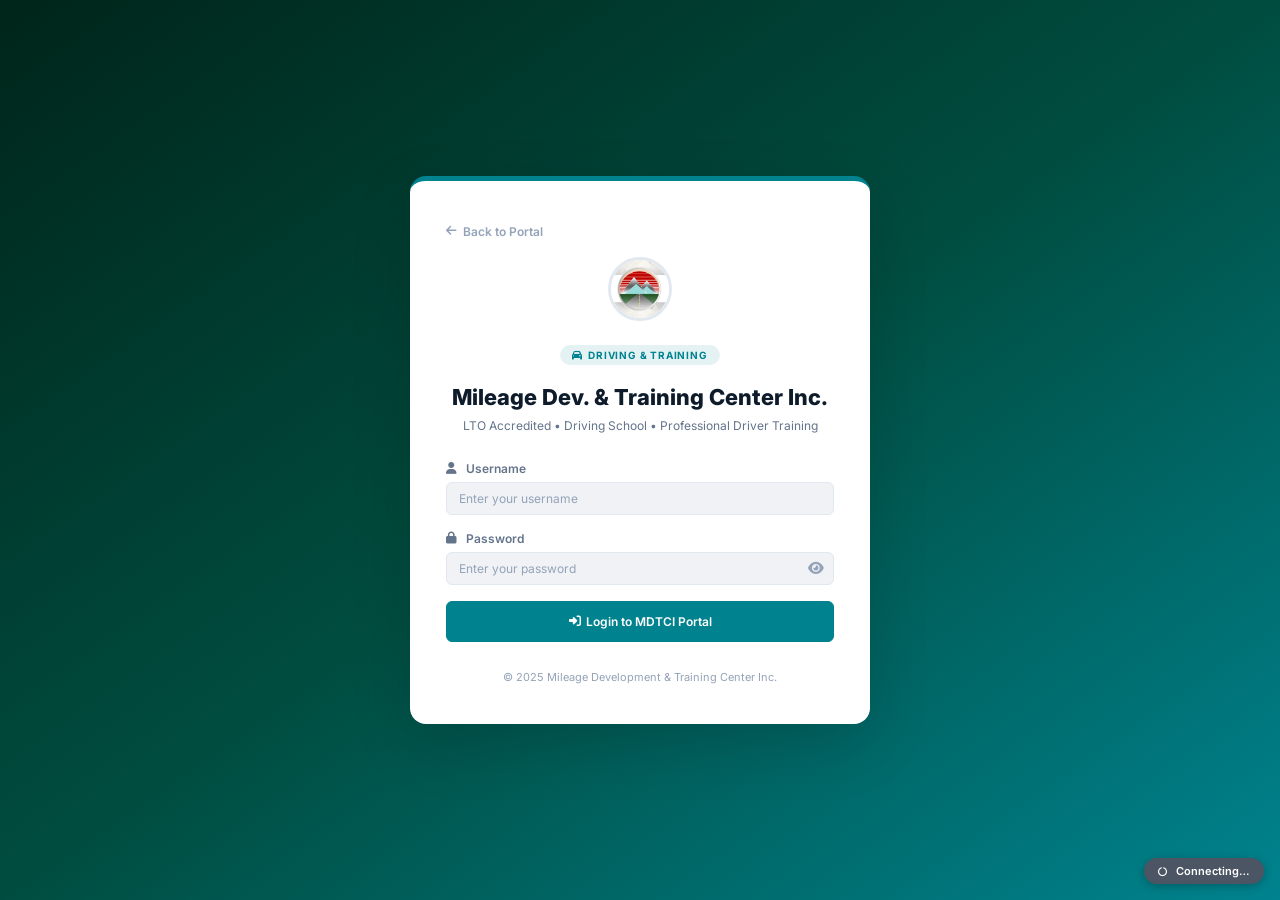
<file: login-mdtci.html>
<!DOCTYPE html>
<html lang="en">
<head>
    <meta charset="UTF-8">
    <meta name="viewport" content="width=device-width, initial-scale=1.0">
    <title>Mileage Development &amp; Training Center — Manager Login</title>
    <link rel="stylesheet" href="https://cdnjs.cloudflare.com/ajax/libs/font-awesome/6.5.1/css/all.min.css">
    <link rel="stylesheet" href="https://fonts.googleapis.com/css2?family=Inter:wght@300;400;500;600;700;800;900&display=swap">
    <link rel="stylesheet" href="css/main.css">
    <link rel="stylesheet" href="css/components.css">
</head>
<body class="login-page login-page-mdtci">
    <div class="login-container">
        <div class="login-card login-card-mdtci">

            <!-- Back to portal -->
            <a href="login.html" class="login-back">
                <i class="fas fa-arrow-left"></i> Back to Portal
            </a>

            <!-- Logo -->
            <div class="login-logos">
                <img src="Mileage Development & Training Center Inc/MDTCI logo.jpg" alt="MDTCI" class="logo-round-lg"
                     onerror="this.style.display='none'">
            </div>

            <!-- Business badge -->
            <div class="login-badge-center">
                <span class="login-biz-badge login-biz-badge-mdtci">
                    <i class="fas fa-car"></i> Driving &amp; Training
                </span>
            </div>

            <h1 class="login-title">Mileage Dev. &amp; Training Center Inc.</h1>
            <p class="login-subtitle">LTO Accredited &bull; Driving School &bull; Professional Driver Training</p>

            <!-- Login Form -->
            <form id="loginForm" class="login-form" onsubmit="handleLogin(event)">
                <div id="loginError" class="login-error hidden"></div>
                <div class="form-group">
                    <label for="username"><i class="fas fa-user"></i> Username</label>
                    <input type="text" id="username" class="form-input" placeholder="Enter your username"
                           required autocomplete="username">
                </div>
                <div class="form-group">
                    <label for="password"><i class="fas fa-lock"></i> Password</label>
                    <div class="pw-input-wrap">
                        <input type="password" id="password" class="form-input" placeholder="Enter your password"
                               required autocomplete="current-password">
                        <button type="button" class="pw-toggle-btn" onclick="togglePw()" title="Show/Hide password">
                            <i class="fas fa-eye" id="pwIcon"></i>
                        </button>
                    </div>
                </div>
                <button type="submit" class="btn btn-login-mdtci btn-block">
                    <i class="fas fa-sign-in-alt"></i> Login to MDTCI Portal
                </button>
            </form>

            <div class="login-footer">
                <p>&copy; 2025 Mileage Development &amp; Training Center Inc.</p>
            </div>
        </div>
    </div>

    <script src="js/utils.js"></script>
    <script src="js/data.js"></script>
    <script src="js/firebase-config.js"></script>
    <script src="js/db.js"></script>
    <script src="js/auth.js"></script>
    <script>
        Database.init();
        const _s = JSON.parse(localStorage.getItem('sjc_ubms_session'));
        if (_s && _s.isLoggedIn) window.location.href = 'index.html';

        async function handleLogin(e) {
            e.preventDefault();
            const username = document.getElementById('username').value.trim();
            const password = document.getElementById('password').value;
            const errEl    = document.getElementById('loginError');
            const btn      = e.target.querySelector('button[type="submit"]');
            errEl.classList.add('hidden');
            if (btn) { btn.disabled = true; btn.innerHTML = '<i class="fas fa-spinner fa-spin"></i> Logging in…'; }

            const result = await Auth.login(username, password, 'mileage');
            if (btn) { btn.disabled = false; btn.innerHTML = '<i class="fas fa-sign-in-alt"></i> Login to Mileage Portal'; }
            if (result.success) {
                window.location.href = 'index.html';
            } else {
                errEl.textContent = result.error || 'Login failed. Please check your credentials.';
                errEl.classList.remove('hidden');
            }
        }

        function togglePw() {
            const pw   = document.getElementById('password');
            const icon = document.getElementById('pwIcon');
            if (pw.type === 'password') {
                pw.type        = 'text';
                icon.className = 'fas fa-eye-slash';
            } else {
                pw.type        = 'password';
                icon.className = 'fas fa-eye';
            }
        }
    </script>
</body>
</html>
</file>
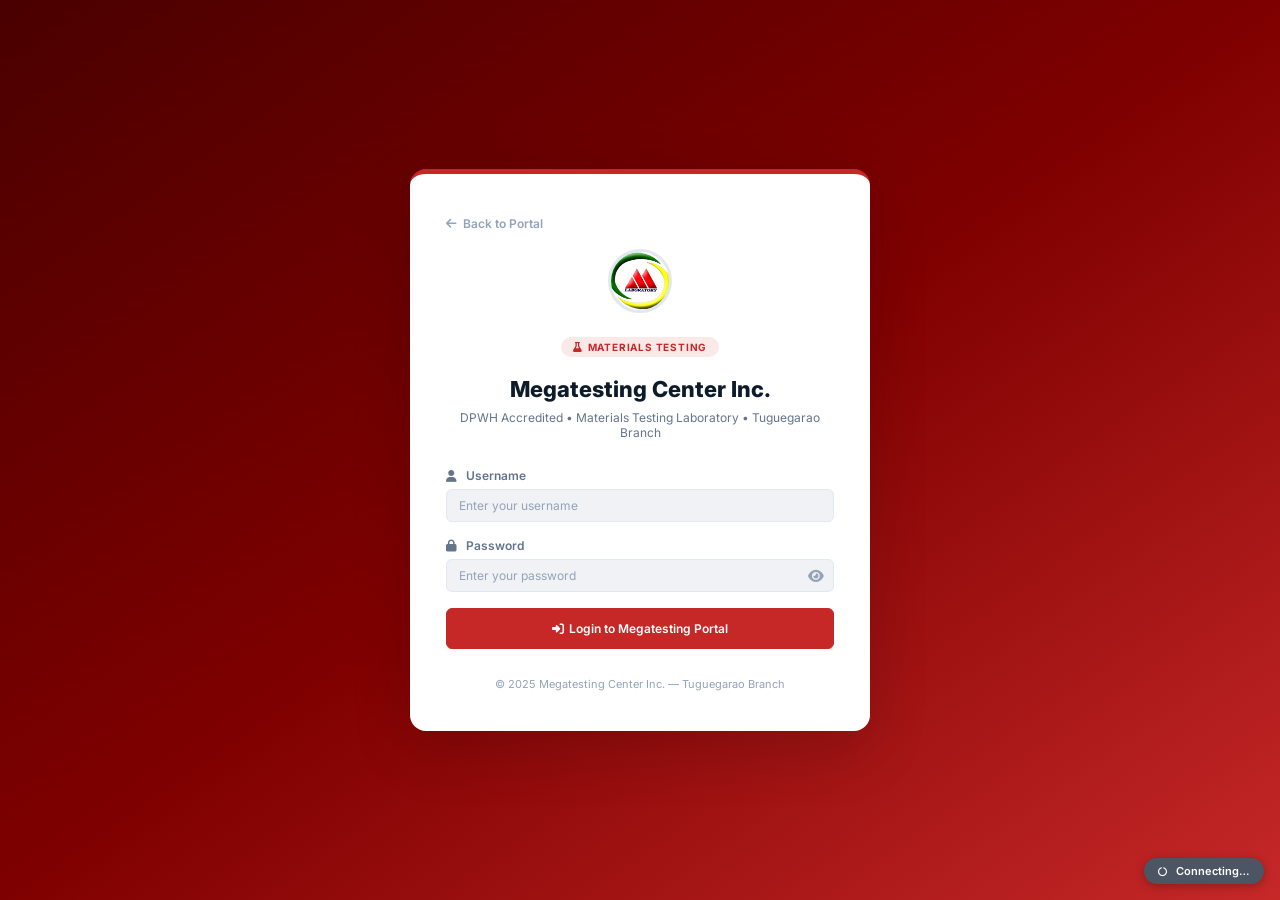
<file: login-megatesting.html>
<!DOCTYPE html>
<html lang="en">
<head>
    <meta charset="UTF-8">
    <meta name="viewport" content="width=device-width, initial-scale=1.0">
    <title>Megatesting Center Inc. — Manager Login</title>
    <link rel="stylesheet" href="https://cdnjs.cloudflare.com/ajax/libs/font-awesome/6.5.1/css/all.min.css">
    <link rel="stylesheet" href="https://fonts.googleapis.com/css2?family=Inter:wght@300;400;500;600;700;800;900&display=swap">
    <link rel="stylesheet" href="css/main.css">
    <link rel="stylesheet" href="css/components.css">
</head>
<body class="login-page login-page-megatesting">
    <div class="login-container">
        <div class="login-card login-card-megatesting">

            <!-- Back to portal -->
            <a href="login.html" class="login-back">
                <i class="fas fa-arrow-left"></i> Back to Portal
            </a>

            <!-- Logo -->
            <div class="login-logos">
                <img src="Megatesting Center Inc.-Tuguegarao Branch/MEGASTESTING logo.jpg" alt="Megatesting" class="logo-round-lg"
                     onerror="this.style.display='none'">
            </div>

            <!-- Business badge -->
            <div class="login-badge-center">
                <span class="login-biz-badge login-biz-badge-megatesting">
                    <i class="fas fa-flask"></i> Materials Testing
                </span>
            </div>

            <h1 class="login-title">Megatesting Center Inc.</h1>
            <p class="login-subtitle">DPWH Accredited &bull; Materials Testing Laboratory &bull; Tuguegarao Branch</p>

            <!-- Login Form -->
            <form id="loginForm" class="login-form" onsubmit="handleLogin(event)">
                <div id="loginError" class="login-error hidden"></div>
                <div class="form-group">
                    <label for="username"><i class="fas fa-user"></i> Username</label>
                    <input type="text" id="username" class="form-input" placeholder="Enter your username"
                           required autocomplete="username">
                </div>
                <div class="form-group">
                    <label for="password"><i class="fas fa-lock"></i> Password</label>
                    <div class="pw-input-wrap">
                        <input type="password" id="password" class="form-input" placeholder="Enter your password"
                               required autocomplete="current-password">
                        <button type="button" class="pw-toggle-btn" onclick="togglePw()" title="Show/Hide password">
                            <i class="fas fa-eye" id="pwIcon"></i>
                        </button>
                    </div>
                </div>
                <button type="submit" class="btn btn-login-megatesting btn-block">
                    <i class="fas fa-sign-in-alt"></i> Login to Megatesting Portal
                </button>
            </form>

            <div class="login-footer">
                <p>&copy; 2025 Megatesting Center Inc. — Tuguegarao Branch</p>
            </div>
        </div>
    </div>

    <script src="js/utils.js"></script>
    <script src="js/data.js"></script>
    <script src="js/firebase-config.js"></script>
    <script src="js/db.js"></script>
    <script src="js/auth.js"></script>
    <script>
        Database.init();
        const _s = JSON.parse(localStorage.getItem('sjc_ubms_session'));
        if (_s && _s.isLoggedIn) window.location.href = 'index.html';

        async function handleLogin(e) {
            e.preventDefault();
            const username = document.getElementById('username').value.trim();
            const password = document.getElementById('password').value;
            const errEl    = document.getElementById('loginError');
            const btn      = e.target.querySelector('button[type="submit"]');
            errEl.classList.add('hidden');
            if (btn) { btn.disabled = true; btn.innerHTML = '<i class="fas fa-spinner fa-spin"></i> Logging in…'; }

            const result = await Auth.login(username, password, 'megatesting');
            if (btn) { btn.disabled = false; btn.innerHTML = '<i class="fas fa-sign-in-alt"></i> Login to Megatesting Portal'; }
            if (result.success) {
                window.location.href = 'index.html';
            } else {
                errEl.textContent = result.error || 'Login failed. Please check your credentials.';
                errEl.classList.remove('hidden');
            }
        }

        function togglePw() {
            const pw   = document.getElementById('password');
            const icon = document.getElementById('pwIcon');
            if (pw.type === 'password') {
                pw.type        = 'text';
                icon.className = 'fas fa-eye-slash';
            } else {
                pw.type        = 'password';
                icon.className = 'fas fa-eye';
            }
        }
    </script>
</body>
</html>
</file>
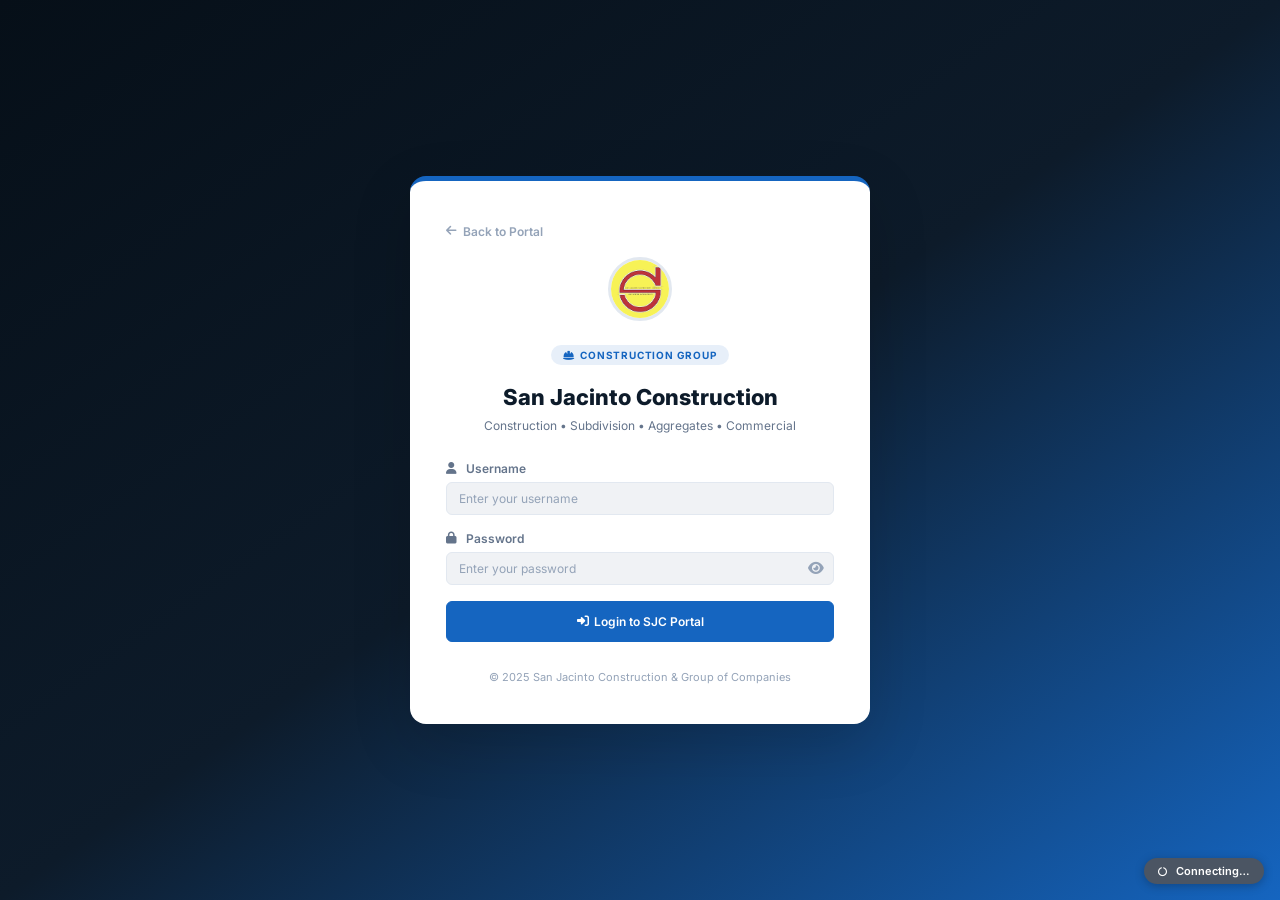
<file: login-sjc.html>
<!DOCTYPE html>
<html lang="en">
<head>
    <meta charset="UTF-8">
    <meta name="viewport" content="width=device-width, initial-scale=1.0">
    <title>San Jacinto Construction — Manager Login</title>
    <link rel="stylesheet" href="https://cdnjs.cloudflare.com/ajax/libs/font-awesome/6.5.1/css/all.min.css">
    <link rel="stylesheet" href="https://fonts.googleapis.com/css2?family=Inter:wght@300;400;500;600;700;800;900&display=swap">
    <link rel="stylesheet" href="css/main.css">
    <link rel="stylesheet" href="css/components.css">
</head>
<body class="login-page login-page-sjc">
    <div class="login-container">
        <div class="login-card login-card-sjc">

            <!-- Back to portal -->
            <a href="login.html" class="login-back">
                <i class="fas fa-arrow-left"></i> Back to Portal
            </a>

            <!-- Logo -->
            <div class="login-logos">
                <img src="San Jacinto Construction/SJC logo.jpg" alt="SJC" class="logo-round-lg"
                     onerror="this.style.display='none'">
            </div>

            <!-- Business badge -->
            <div class="login-badge-center">
                <span class="login-biz-badge login-biz-badge-sjc">
                    <i class="fas fa-hard-hat"></i> Construction Group
                </span>
            </div>

            <h1 class="login-title">San Jacinto Construction</h1>
            <p class="login-subtitle">Construction &bull; Subdivision &bull; Aggregates &bull; Commercial</p>

            <!-- Login Form -->
            <form id="loginForm" class="login-form" onsubmit="handleLogin(event)">
                <div id="loginError" class="login-error hidden"></div>
                <div class="form-group">
                    <label for="username"><i class="fas fa-user"></i> Username</label>
                    <input type="text" id="username" class="form-input" placeholder="Enter your username"
                           required autocomplete="username">
                </div>
                <div class="form-group">
                    <label for="password"><i class="fas fa-lock"></i> Password</label>
                    <div class="pw-input-wrap">
                        <input type="password" id="password" class="form-input" placeholder="Enter your password"
                               required autocomplete="current-password">
                        <button type="button" class="pw-toggle-btn" onclick="togglePw()" title="Show/Hide password">
                            <i class="fas fa-eye" id="pwIcon"></i>
                        </button>
                    </div>
                </div>
                <button type="submit" class="btn btn-login-sjc btn-block">
                    <i class="fas fa-sign-in-alt"></i> Login to SJC Portal
                </button>
            </form>

            <div class="login-footer">
                <p>&copy; 2025 San Jacinto Construction &amp; Group of Companies</p>
            </div>
        </div>
    </div>

    <script src="js/utils.js"></script>
    <script src="js/data.js"></script>
    <script src="js/firebase-config.js"></script>
    <script src="js/db.js"></script>
    <script src="js/auth.js"></script>
    <script>
        Database.init();
        const _s = JSON.parse(localStorage.getItem('sjc_ubms_session'));
        if (_s && _s.isLoggedIn) window.location.href = 'index.html';

        async function handleLogin(e) {
            e.preventDefault();
            const username = document.getElementById('username').value.trim();
            const password = document.getElementById('password').value;
            const errEl    = document.getElementById('loginError');
            const btn      = e.target.querySelector('button[type="submit"]');
            errEl.classList.add('hidden');
            if (btn) { btn.disabled = true; btn.innerHTML = '<i class="fas fa-spinner fa-spin"></i> Logging in…'; }

            const result = await Auth.login(username, password, 'sjc');
            if (btn) { btn.disabled = false; btn.innerHTML = '<i class="fas fa-sign-in-alt"></i> Login to SJC Portal'; }
            if (result.success) {
                window.location.href = 'index.html';
            } else {
                errEl.textContent = result.error || 'Login failed. Please check your credentials.';
                errEl.classList.remove('hidden');
            }
        }

        function togglePw() {
            const pw   = document.getElementById('password');
            const icon = document.getElementById('pwIcon');
            if (pw.type === 'password') {
                pw.type    = 'text';
                icon.className = 'fas fa-eye-slash';
            } else {
                pw.type    = 'password';
                icon.className = 'fas fa-eye';
            }
        }
    </script>
</body>
</html>
</file>
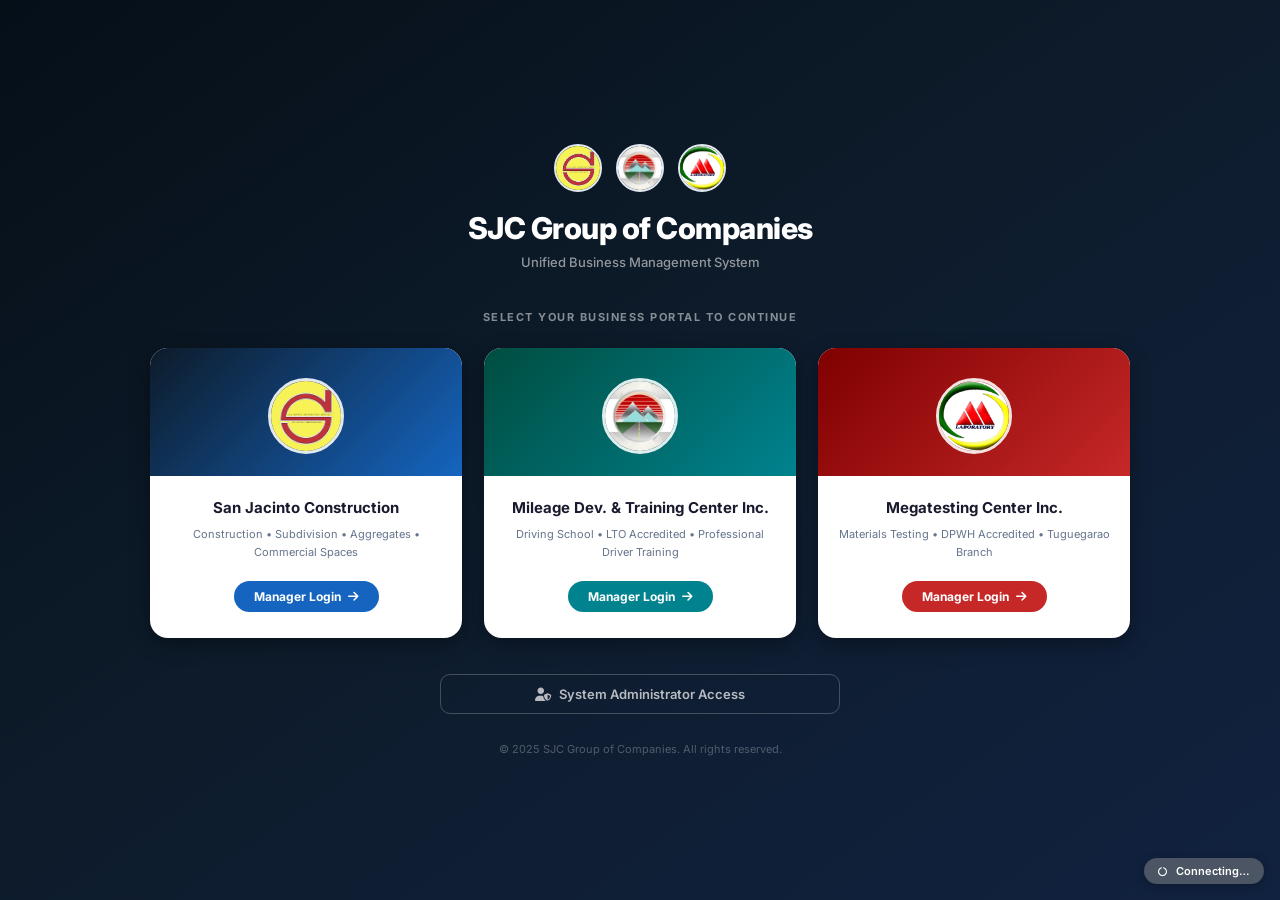
<file: login.html>
<!DOCTYPE html>
<html lang="en">
<head>
    <meta charset="UTF-8">
    <meta name="viewport" content="width=device-width, initial-scale=1.0">
    <title>SJC Group — Business Management System</title>
    <link rel="stylesheet" href="https://cdnjs.cloudflare.com/ajax/libs/font-awesome/6.5.1/css/all.min.css">
    <link rel="stylesheet" href="https://fonts.googleapis.com/css2?family=Inter:wght@300;400;500;600;700;800;900&display=swap">
    <link rel="stylesheet" href="css/main.css">
    <link rel="stylesheet" href="css/components.css">
</head>
<body class="portal-page">
    <div class="portal-wrap">

        <!-- Header -->
        <div class="portal-header">
            <div class="portal-logos">
                <img src="San Jacinto Construction/SJC logo.jpg" alt="SJC" class="logo-round" title="San Jacinto Construction" onerror="this.style.display='none'">
                <img src="Mileage Development & Training Center Inc/MDTCI logo.jpg" alt="MDTCI" class="logo-round" title="Mileage Development & Training Center" onerror="this.style.display='none'">
                <img src="Megatesting Center Inc.-Tuguegarao Branch/MEGASTESTING logo.jpg" alt="Megatesting" class="logo-round" title="Megatesting Center Inc." onerror="this.style.display='none'">
            </div>
            <h1 class="portal-title">SJC Group of Companies</h1>
            <p class="portal-subtitle">Unified Business Management System</p>
        </div>

        <p class="portal-prompt">Select your business portal to continue</p>

        <!-- Business Portal Cards -->
        <div class="portal-grid">

            <!-- SJC Construction -->
            <a href="login-sjc.html" class="portal-card portal-card-sjc">
                <div class="portal-card-header">
                    <img src="San Jacinto Construction/SJC logo.jpg" alt="SJC" class="portal-card-logo"
                         onerror="this.nextElementSibling.style.display='flex'; this.style.display='none'">
                    <div class="portal-logo-fallback">SJC</div>
                </div>
                <div class="portal-card-body">
                    <div class="portal-card-name">San Jacinto Construction</div>
                    <div class="portal-card-desc">Construction &bull; Subdivision &bull; Aggregates &bull; Commercial Spaces</div>
                    <span class="portal-card-enter">Manager Login <i class="fas fa-arrow-right"></i></span>
                </div>
            </a>

            <!-- Mileage / MDTCI -->
            <a href="login-mdtci.html" class="portal-card portal-card-mileage">
                <div class="portal-card-header">
                    <img src="Mileage Development & Training Center Inc/MDTCI logo.jpg" alt="MDTCI" class="portal-card-logo"
                         onerror="this.nextElementSibling.style.display='flex'; this.style.display='none'">
                    <div class="portal-logo-fallback">MDTCI</div>
                </div>
                <div class="portal-card-body">
                    <div class="portal-card-name">Mileage Dev. &amp; Training Center Inc.</div>
                    <div class="portal-card-desc">Driving School &bull; LTO Accredited &bull; Professional Driver Training</div>
                    <span class="portal-card-enter">Manager Login <i class="fas fa-arrow-right"></i></span>
                </div>
            </a>

            <!-- Megatesting -->
            <a href="login-megatesting.html" class="portal-card portal-card-megatesting">
                <div class="portal-card-header">
                    <img src="Megatesting Center Inc.-Tuguegarao Branch/MEGASTESTING logo.jpg" alt="Megatesting" class="portal-card-logo"
                         onerror="this.nextElementSibling.style.display='flex'; this.style.display='none'">
                    <div class="portal-logo-fallback">MT</div>
                </div>
                <div class="portal-card-body">
                    <div class="portal-card-name">Megatesting Center Inc.</div>
                    <div class="portal-card-desc">Materials Testing &bull; DPWH Accredited &bull; Tuguegarao Branch</div>
                    <span class="portal-card-enter">Manager Login <i class="fas fa-arrow-right"></i></span>
                </div>
            </a>

        </div>

        <!-- System Administrator Access -->
        <div class="portal-admin-wrap">
            <button class="portal-admin-btn" onclick="toggleAdmin()" type="button">
                <i class="fas fa-user-shield"></i> System Administrator Access
            </button>
            <div id="adminPanel" class="portal-admin-panel sa-form-hidden">
                <form onsubmit="handleAdminLogin(event)">
                    <div id="adminError" class="login-error hidden"></div>
                    <div class="form-group">
                        <label for="saCode"><i class="fas fa-key"></i> SuperAdmin Access Code</label>
                        <input type="password" id="saCode" class="form-input" placeholder="Enter access code" autocomplete="off" required>
                    </div>
                    <button type="submit" class="btn btn-danger btn-block">
                        <i class="fas fa-unlock-alt"></i> SuperAdmin Login
                    </button>
                </form>
            </div>
        </div>

        <div class="portal-footer">&copy; 2025 SJC Group of Companies. All rights reserved.</div>

    </div>

    <script src="js/utils.js"></script>
    <script src="js/data.js"></script>
    <script src="js/firebase-config.js"></script>
    <script src="js/db.js"></script>
    <script src="js/auth.js"></script>
    <script>
        Database.init();
        const _session = JSON.parse(localStorage.getItem('sjc_ubms_session'));
        if (_session && _session.isLoggedIn) window.location.href = 'index.html';

        function toggleAdmin() {
            document.getElementById('adminPanel').classList.toggle('sa-form-hidden');
        }

        async function handleAdminLogin(e) {
            e.preventDefault();
            const code  = document.getElementById('saCode').value.trim();
            const errEl = document.getElementById('adminError');
            const btn   = e.target.querySelector('button[type="submit"]');
            if (btn) { btn.disabled = true; btn.innerHTML = '<i class="fas fa-spinner fa-spin"></i> Verifying…'; }
            const result = await Auth.loginSuperAdmin(code);
            if (btn) { btn.disabled = false; btn.innerHTML = '<i class="fas fa-unlock-alt"></i> SuperAdmin Login'; }
            if (result.success) {
                window.location.href = 'index.html';
            } else {
                errEl.textContent = result.error || 'Invalid access code.';
                errEl.classList.remove('hidden');
            }
        }
    </script>
</body>
</html>
</file>
<file: css/main.css>
/* ========================================
   SJC UBMS - Main Stylesheet
   Unified Business Management System
   San Jacinto Construction Group
   ======================================== */

:root {
    /* Core Colors */
    --primary: #0d1b2a;
    --primary-light: #1b2838;
    --primary-dark: #060f18;
    --secondary: #00897b;
    --secondary-light: #26a69a;
    --secondary-dark: #00695c;
    --accent: #f39c12;

    /* Company Colors */
    --color-sjc: #1565c0;
    --color-erlandia: #2e7d32;
    --color-nancys: #6a1b9a;
    --color-crushing: #e65100;
    --color-mileage: #00838f;
    --color-megatesting: #c62828;

    /* Neutrals */
    --bg: #f0f2f5;
    --bg-card: #ffffff;
    --bg-sidebar: #0d1b2a;
    --text: #1a1a2e;
    --text-secondary: #64748b;
    --text-muted: #94a3b8;
    --border: #e2e8f0;
    --border-light: #f1f5f9;

    /* Status */
    --success: #10b981;
    --warning: #f59e0b;
    --danger: #ef4444;
    --info: #3b82f6;

    /* Dimensions */
    --sidebar-width: 270px;
    --sidebar-collapsed: 72px;
    --topbar-height: 56px;
    --radius: 10px;
    --radius-sm: 6px;
    --radius-lg: 16px;

    /* Shadows */
    --shadow-sm: 0 1px 3px rgba(0,0,0,0.08);
    --shadow: 0 4px 12px rgba(0,0,0,0.08);
    --shadow-lg: 0 10px 40px rgba(0,0,0,0.12);
    --shadow-xl: 0 20px 60px rgba(0,0,0,0.15);

    /* Transitions */
    --transition: all 0.3s cubic-bezier(0.4, 0, 0.2, 1);
}

/* Dark Theme */
[data-theme="dark"] {
    --bg: #0f172a;
    --bg-card: #1e293b;
    --text: #e2e8f0;
    --text-secondary: #94a3b8;
    --text-muted: #64748b;
    --border: #334155;
    --border-light: #1e293b;
}

/* ========================================
   RESET & BASE
   ======================================== */
* { margin: 0; padding: 0; box-sizing: border-box; }
html { font-size: 14px; scroll-behavior: smooth; }
body {
    font-family: 'Inter', -apple-system, BlinkMacSystemFont, sans-serif;
    background: var(--bg);
    color: var(--text);
    display: flex;
    min-height: 100vh;
    overflow-x: hidden;
    overflow-y: auto;
}
a { text-decoration: none; color: inherit; }
button { cursor: pointer; border: none; background: none; font-family: inherit; }
input, select, textarea { font-family: inherit; }
::-webkit-scrollbar { width: 6px; height: 6px; }
::-webkit-scrollbar-track { background: transparent; }
::-webkit-scrollbar-thumb { background: var(--text-muted); border-radius: 3px; }
::-webkit-scrollbar-thumb:hover { background: var(--text-secondary); }

/* ========================================
   SIDEBAR
   ======================================== */
.sidebar {
    width: var(--sidebar-width);
    height: 100vh;
    background: var(--bg-sidebar);
    display: flex;
    flex-direction: column;
    position: fixed;
    left: 0;
    top: 0;
    z-index: 100;
    transition: var(--transition);
    border-right: 1px solid rgba(255,255,255,0.05);
}
.sidebar.collapsed { width: var(--sidebar-collapsed); }
.sidebar.collapsed .sidebar-brand,
.sidebar.collapsed .nav-text,
.sidebar.collapsed .nav-group-title,
.sidebar.collapsed .sidebar-company-selector,
.sidebar.collapsed .user-details { display: none; }
.sidebar.collapsed .sidebar-header { justify-content: center; padding: 16px; }
.sidebar.collapsed .nav-link { justify-content: center; padding: 12px; }
.sidebar.collapsed .nav-link .nav-icon { margin-right: 0; font-size: 18px; }

.sidebar-header {
    display: flex;
    align-items: center;
    justify-content: space-between;
    gap: 12px;
    padding: 20px;
    border-bottom: 1px solid rgba(255,255,255,0.06);
}
.sidebar-collapse-btn {
    background: none;
    border: 1px solid rgba(255,255,255,0.12);
    color: rgba(255,255,255,0.5);
    font-size: 13px;
    cursor: pointer;
    width: 28px;
    height: 28px;
    border-radius: 6px;
    display: flex;
    align-items: center;
    justify-content: center;
    transition: var(--transition);
    flex-shrink: 0;
}
.sidebar-collapse-btn:hover { background: rgba(255,255,255,0.12); color: white; border-color: rgba(255,255,255,0.3); }
.sidebar-collapse-btn i { transition: transform 0.3s ease; }
.sidebar.collapsed .sidebar-collapse-btn i { transform: rotate(180deg); }
.sidebar-logo {
    width: 40px;
    height: 40px;
    min-width: 40px;
    border-radius: 50%;
    object-fit: cover;
    flex-shrink: 0;
}
.sidebar-brand h3 {
    font-size: 14px;
    font-weight: 700;
    color: white;
    letter-spacing: 0.5px;
}
.sidebar-brand span {
    font-size: 10px;
    color: rgba(255,255,255,0.4);
    text-transform: uppercase;
    letter-spacing: 0.5px;
}
.sidebar-toggle {
    margin-left: auto;
    width: 28px;
    height: 28px;
    border-radius: 6px;
    display: flex;
    align-items: center;
    justify-content: center;
    color: rgba(255,255,255,0.4);
    transition: var(--transition);
}
.sidebar-toggle:hover { background: rgba(255,255,255,0.1); color: white; }
.sidebar.collapsed .sidebar-toggle i { transform: rotate(180deg); }

/* Company Selector */
.sidebar-company-selector {
    padding: 12px 16px;
    border-bottom: 1px solid rgba(255,255,255,0.06);
}
.company-select {
    width: 100%;
    padding: 8px 12px;
    background: rgba(255,255,255,0.06);
    border: 1px solid rgba(255,255,255,0.1);
    border-radius: var(--radius-sm);
    color: white;
    font-size: 12px;
    outline: none;
    cursor: pointer;
    transition: var(--transition);
}
.company-select:hover { border-color: rgba(255,255,255,0.2); }
.company-select:focus { border-color: var(--secondary); }
.company-select option,
.company-select optgroup { background: var(--primary); color: white; }

/* Navigation */
.sidebar-nav {
    flex: 1;
    overflow-y: auto;
    padding: 8px 0;
}
.nav-group { margin-bottom: 4px; }
.nav-group-title {
    display: flex;
    align-items: center;
    gap: 8px;
    padding: 12px 20px 6px;
    font-size: 10px;
    font-weight: 700;
    color: rgba(255,255,255,0.3);
    text-transform: uppercase;
    letter-spacing: 1.2px;
    cursor: pointer;
    -webkit-user-select: none;
    user-select: none;
    transition: var(--transition);
}
.nav-group-title:hover { color: rgba(255,255,255,0.5); }
.nav-group-title i { font-size: 10px; width: 14px; text-align: center; }
.nav-group.collapsed .nav-link { display: none; }
.nav-group.collapsed .nav-group-title { color: rgba(255,255,255,0.2); }
.nav-link {
    display: flex;
    align-items: center;
    padding: 10px 20px;
    color: rgba(255,255,255,0.55);
    transition: var(--transition);
    position: relative;
    font-size: 13px;
    font-weight: 500;
    text-decoration: none;
    cursor: pointer;
}
.nav-link:hover {
    color: rgba(255,255,255,0.9);
    background: rgba(255,255,255,0.04);
}
.nav-link.active {
    color: white;
    background: rgba(0, 137, 123, 0.15);
}
.nav-link.active::before {
    content: '';
    position: absolute;
    left: 0;
    top: 4px;
    bottom: 4px;
    width: 3px;
    background: var(--secondary);
    border-radius: 0 4px 4px 0;
}
.nav-icon {
    width: 20px;
    margin-right: 12px;
    font-size: 15px;
    text-align: center;
}
.nav-text {
    white-space: nowrap;
    overflow: hidden;
    text-overflow: ellipsis;
}

/* Sidebar Footer */
.sidebar-footer {
    border-top: 1px solid rgba(255,255,255,0.06);
    padding: 12px 16px;
}
.user-info {
    display: flex;
    align-items: center;
    gap: 10px;
}
.user-avatar {
    width: 36px;
    height: 36px;
    min-width: 36px;
    background: rgba(255,255,255,0.1);
    border-radius: 8px;
    display: flex;
    align-items: center;
    justify-content: center;
    color: rgba(255,255,255,0.6);
    font-size: 14px;
}
.user-details {
    flex: 1;
    min-width: 0;
}
.user-name {
    display: block;
    font-size: 13px;
    font-weight: 600;
    color: white;
    white-space: nowrap;
    overflow: hidden;
    text-overflow: ellipsis;
}
.user-role {
    display: block;
    font-size: 11px;
    color: rgba(255,255,255,0.4);
}
.btn-logout {
    width: 32px;
    height: 32px;
    border-radius: 6px;
    display: flex;
    align-items: center;
    justify-content: center;
    color: rgba(255,255,255,0.4);
    transition: var(--transition);
}
.btn-logout:hover {
    background: rgba(239, 68, 68, 0.2);
    color: #ef4444;
}

/* ========================================
   MAIN CONTENT
   ======================================== */
.main-wrapper {
    margin-left: var(--sidebar-width);
    flex: 1;
    min-width: 0;
    width: calc(100% - var(--sidebar-width));
    transition: var(--transition);
    height: 100vh;
    display: flex;
    flex-direction: column;
    overflow-y: auto;
}
.main-content {
    flex: 1;
    min-width: 0;
    width: 100%;
    padding: 18px;
    background: var(--bg);
    overflow-x: hidden;
}
.sidebar.collapsed ~ .main-wrapper { margin-left: var(--sidebar-collapsed); width: calc(100% - var(--sidebar-collapsed)); }

/* Top Bar */
.topbar {
    height: var(--topbar-height);
    background: var(--bg-card);
    border-bottom: 1px solid var(--border);
    display: flex;
    align-items: center;
    justify-content: space-between;
    padding: 0 24px;
    position: sticky;
    top: 0;
    z-index: 50;
}
.topbar-left {
    display: flex;
    align-items: center;
    gap: 16px;
}
.topbar-toggle {
    width: 36px;
    height: 36px;
    border-radius: var(--radius-sm);
    display: flex;
    align-items: center;
    justify-content: center;
    color: var(--text-secondary);
    font-size: 18px;
    background: none;
    border: none;
    cursor: pointer;
    transition: var(--transition);
}
.topbar-toggle:hover { background: var(--border-light); color: var(--text); }
.topbar-title {
    font-size: 18px;
    font-weight: 700;
    color: var(--text);
    margin: 0;
}
.breadcrumb {
    display: flex;
    align-items: center;
    gap: 8px;
}
.breadcrumb-item {
    font-size: 16px;
    font-weight: 600;
    color: var(--text);
}
.topbar-right {
    display: flex;
    align-items: center;
    gap: 12px;
}
.topbar-search {
    position: relative;
    width: 280px;
}
.topbar-search i {
    position: absolute;
    left: 12px;
    top: 50%;
    transform: translateY(-50%);
    color: var(--text-muted);
    font-size: 13px;
}
.topbar-search input {
    width: 100%;
    padding: 8px 12px 8px 36px;
    border: 1px solid var(--border);
    background: var(--bg);
    border-radius: var(--radius);
    font-size: 13px;
    color: var(--text);
    outline: none;
    transition: var(--transition);
}
.topbar-search input:focus {
    border-color: var(--secondary);
    box-shadow: 0 0 0 3px rgba(0,137,123,0.1);
}
.topbar-actions {
    display: flex;
    align-items: center;
    gap: 8px;
}
.topbar-btn {
    width: 36px;
    height: 36px;
    border-radius: var(--radius-sm);
    display: flex;
    align-items: center;
    justify-content: center;
    color: var(--text-secondary);
    position: relative;
    transition: var(--transition);
}
.topbar-btn:hover {
    background: var(--border-light);
    color: var(--text);
}
.topbar-btn .badge {
    position: absolute;
    top: 4px;
    right: 4px;
    width: 16px;
    height: 16px;
    background: var(--danger);
    color: white;
    font-size: 9px;
    font-weight: 700;
    border-radius: 50%;
    display: flex;
    align-items: center;
    justify-content: center;
}

/* Notification Button */
.topbar-icon-btn {
    width: 36px;
    height: 36px;
    border-radius: var(--radius-sm);
    display: flex;
    align-items: center;
    justify-content: center;
    color: var(--text-secondary);
    position: relative;
    transition: var(--transition);
    background: none;
    border: none;
    cursor: pointer;
    font-size: 16px;
}
.topbar-icon-btn:hover {
    background: var(--border-light);
    color: var(--text);
}
.notification-badge {
    position: absolute;
    top: 4px;
    right: 4px;
    min-width: 16px;
    height: 16px;
    padding: 0 4px;
    background: var(--danger);
    color: white;
    font-size: 9px;
    font-weight: 700;
    border-radius: 50%;
    display: flex;
    align-items: center;
    justify-content: center;
}

/* Profile Dropdown */
.profile-dropdown {
    position: relative;
}
.profile-btn {
    display: flex;
    align-items: center;
    gap: 8px;
    padding: 6px 10px;
    border-radius: var(--radius);
    background: none;
    border: none;
    cursor: pointer;
    transition: var(--transition);
}
.profile-btn:hover { background: var(--border-light); }
.avatar {
    width: 32px;
    height: 32px;
    border-radius: 50%;
    background: rgba(0,137,123,0.1);
    display: flex;
    align-items: center;
    justify-content: center;
    color: var(--secondary);
    font-size: 14px;
}
.profile-info {
    display: flex;
    flex-direction: column;
    align-items: flex-start;
    font-size: 13px;
    line-height: 1.3;
}
.profile-info #profileName {
    font-weight: 600;
    color: var(--text);
}
.profile-role {
    font-size: 11px;
    color: var(--text-muted);
}
.profile-chevron {
    font-size: 10px;
    color: var(--text-muted);
}
.profile-menu {
    display: none;
    position: absolute;
    top: calc(100% + 8px);
    right: 0;
    background: var(--bg-card);
    border: 1px solid var(--border);
    border-radius: var(--radius);
    box-shadow: var(--shadow);
    min-width: 180px;
    padding: 6px 0;
    z-index: 200;
}
.profile-menu.show { display: block; }
.profile-menu a {
    display: flex;
    align-items: center;
    gap: 8px;
    padding: 10px 16px;
    font-size: 13px;
    color: var(--text);
    text-decoration: none;
    transition: var(--transition);
}
.profile-menu a:hover { background: var(--bg); }
.profile-menu a i { width: 16px; color: var(--text-muted); }
.company-badge {
    display: flex;
    align-items: center;
    gap: 6px;
    padding: 6px 12px;
    background: rgba(0,137,123,0.08);
    border: 1px solid rgba(0,137,123,0.15);
    border-radius: var(--radius);
    font-size: 12px;
    font-weight: 600;
    color: var(--secondary);
}
.company-badge i { font-size: 14px; }

/* Content Area */
.content-area {
    flex: 1;
    padding: 24px;
    overflow-y: auto;
}

/* Loading Screen */
.loading-screen {
    display: flex;
    flex-direction: column;
    align-items: center;
    justify-content: center;
    height: 60vh;
    gap: 16px;
}
.spinner {
    width: 40px;
    height: 40px;
    border: 3px solid var(--border);
    border-top-color: var(--secondary);
    border-radius: 50%;
    animation: spin 0.8s linear infinite;
}
@keyframes spin { to { transform: rotate(360deg); } }
.loading-screen p { color: var(--text-muted); font-size: 14px; }

/* Notification Panel */
.notification-panel {
    position: fixed;
    right: -400px;
    top: 0;
    width: 380px;
    height: 100vh;
    background: var(--bg-card);
    box-shadow: var(--shadow-xl);
    z-index: 200;
    transition: var(--transition);
    display: flex;
    flex-direction: column;
}
.notification-panel.open { right: 0; }
.notif-header {
    display: flex;
    justify-content: space-between;
    align-items: center;
    padding: 20px;
    border-bottom: 1px solid var(--border);
}
.notif-header h3 { font-size: 16px; font-weight: 700; }
.notif-header button {
    font-size: 12px;
    color: var(--secondary);
    font-weight: 600;
}
.notif-list { flex: 1; overflow-y: auto; }
.notif-item {
    padding: 16px 20px;
    border-bottom: 1px solid var(--border-light);
    display: flex;
    gap: 12px;
    cursor: pointer;
    transition: var(--transition);
}
.notif-item:hover { background: var(--bg); }

/* Modal */
.modal-overlay {
    position: fixed;
    inset: 0;
    background: rgba(0,0,0,0.55);
    z-index: 300;
    display: none;
    -webkit-backdrop-filter: blur(4px);
    backdrop-filter: blur(4px);
    animation: fadeIn 0.15s ease;
}
@keyframes fadeIn { from { opacity: 0; } to { opacity: 1; } }
.modal-overlay.show { display: block; }
/* Dynamic modal card created by app.js showModal() */
.modal-overlay .modal {
    position: absolute;
    top: 50%;
    left: 50%;
    transform: translate(-50%, -50%);
    background: var(--bg-card);
    border-radius: var(--radius-lg);
    box-shadow: 0 8px 40px rgba(0,0,0,0.28), 0 2px 8px rgba(0,0,0,0.12);
    z-index: 301;
    width: 92%;
    max-width: 680px;
    max-height: 88vh;
    display: flex;
    flex-direction: column;
    overflow: hidden;
    animation: modalIn 0.22s cubic-bezier(0.34, 1.26, 0.64, 1);
}
@keyframes modalIn {
    from { opacity: 0; transform: translate(-50%, -46%) scale(0.92); }
    to   { opacity: 1; transform: translate(-50%, -50%) scale(1); }
}
.modal-container {
    position: fixed;
    top: 50%;
    left: 50%;
    transform: translate(-50%, -50%) scale(0.94);
    background: var(--bg-card);
    border-radius: var(--radius-lg);
    box-shadow: var(--shadow-xl);
    z-index: 301;
    width: 90%;
    max-width: 700px;
    max-height: 85vh;
    display: none;
    flex-direction: column;
    overflow: hidden;
    transition: transform 0.2s cubic-bezier(0.34, 1.26, 0.64, 1);
}
.modal-container.show { display: flex; transform: translate(-50%, -50%) scale(1); }
.modal-header {
    display: flex;
    justify-content: space-between;
    align-items: center;
    padding: 16px 20px;
    border-bottom: 1px solid var(--border);
    background: var(--bg-card);
}
.modal-header h3 { font-size: 16px; font-weight: 700; }
.modal-close {
    width: 32px;
    height: 32px;
    border-radius: 6px;
    display: flex;
    align-items: center;
    justify-content: center;
    color: var(--text-secondary);
    transition: var(--transition);
    background: none;
    border: none;
    cursor: pointer;
    font-size: 15px;
}
.modal-close:hover { background: rgba(239,68,68,0.08); color: var(--danger); }
.modal-body { padding: 18px; overflow-y: auto; flex: 1; background: var(--bg-card); }
.modal-footer {
    padding: 12px 20px;
    border-top: 1px solid var(--border);
    display: flex;
    justify-content: flex-end;
    gap: 8px;
    background: var(--bg-card);
}

/* Toast */
.toast-container {
    position: fixed;
    top: 80px;
    right: 24px;
    z-index: 400;
    display: flex;
    flex-direction: column;
    gap: 8px;
}
.toast {
    padding: 12px 20px;
    border-radius: var(--radius);
    background: var(--bg-card);
    border: 1px solid var(--border);
    box-shadow: var(--shadow-lg);
    display: flex;
    align-items: center;
    gap: 10px;
    font-size: 13px;
    font-weight: 500;
    animation: slideIn 0.3s ease;
    min-width: 280px;
}
.toast.success { border-left: 4px solid var(--success); }
.toast.error { border-left: 4px solid var(--danger); }
.toast.warning { border-left: 4px solid var(--warning); }
.toast.info { border-left: 4px solid var(--info); }
@keyframes slideIn { from { transform: translateX(100px); opacity: 0; } to { transform: translateX(0); opacity: 1; } }

/* ========================================
   Utility classes
   ======================================== */
.sidebar-brand { display: flex; align-items: center; gap: 12px; }
.sidebar-brand-title { font-size: 14px; font-weight: 800; color: white; line-height: 1.2; }
.sidebar-brand-subtitle { font-size: 10px; color: rgba(255,255,255,0.5); letter-spacing: 0.5px; }
.sidebar-version { font-size: 10px; color: rgba(255,255,255,0.3); text-align: center; }
.profile-chevron { font-size: 10px; color: var(--text-muted); }
.loading-container { display: flex; justify-content: center; padding: 80px; }
.loading-spinner { color: var(--text-muted); }
.hidden { display: none !important; }
.sa-form-hidden { display: none; margin-top: 16px; }

/* Sidebar overlay */
.sidebar-overlay {
    display: none;
    position: fixed;
    inset: 0;
    background: rgba(0,0,0,0.45);
    z-index: 99;
    -webkit-backdrop-filter: blur(2px);
    backdrop-filter: blur(2px);
}
.sidebar-overlay.show { display: block; }

/* ========================================
   RESPONSIVE — Tablet (≤ 1024px)
   ======================================== */
@media (max-width: 1024px) {
    :root {
        --sidebar-width: 240px;
    }
    .main-wrapper { margin-left: var(--sidebar-width); width: calc(100% - var(--sidebar-width)); }
    .main-content { padding: 14px; }
    .topbar { padding: 0 14px; }
    .topbar-search { width: 180px; }
    .profile-info { display: none; }
    .profile-chevron { display: none; }
    .company-badge { padding: 4px 10px; font-size: 11px; }
}

/* ========================================
   RESPONSIVE — Mobile (≤ 768px)
   ======================================== */
@media (max-width: 768px) {
    html { font-size: 13px; }
    .sidebar {
        transform: translateX(-100%);
        width: 280px;
        z-index: 110;
    }
    .sidebar.open { transform: translateX(0); }
    .main-wrapper { margin-left: 0 !important; width: 100% !important; }
    .main-content { padding: 10px; }
    .topbar { padding: 0 10px; height: 50px; }
    .topbar-toggle { display: flex; }
    .topbar-search { display: none; }
    .topbar-title { font-size: 14px; }
    .profile-info { display: none; }
    .profile-chevron { display: none; }
    .company-badge { display: none; }
    .notification-badge { top: 2px; right: 2px; }
    .toast-container { right: 10px; left: 10px; }
    .toast { min-width: auto; font-size: 12px; padding: 10px 14px; }
    .modal-container { width: 96%; max-height: 92vh; }
    .modal-overlay .modal { width: 96%; max-height: 92vh; }
    .modal-header { padding: 12px 16px; }
    .modal-header h3 { font-size: 15px; }
    .modal-body { padding: 14px; }
    .modal-footer { padding: 10px 14px; }
}

/* ========================================
   RESPONSIVE — Small mobile (≤ 480px)
   ======================================== */
@media (max-width: 480px) {
    html { font-size: 12px; }
    .main-content { padding: 6px; }
    .topbar { padding: 0 6px; height: 46px; }
    .topbar-title { font-size: 13px; max-width: 130px; white-space: nowrap; overflow: hidden; text-overflow: ellipsis; }
    .topbar-toggle { width: 30px; height: 30px; font-size: 15px; }
    .topbar-icon-btn { width: 30px; height: 30px; font-size: 14px; }
    .topbar-right { gap: 6px; }
    .avatar { width: 26px; height: 26px; font-size: 11px; }
    .profile-btn { padding: 3px 5px; }
    .sidebar-header { padding: 14px; }
    .sidebar-company-selector { padding: 8px 10px; }
    .loading-container { padding: 30px; }
    .modal-container { width: 98%; }
    .modal-overlay .modal { width: 98%; }
    .modal-header { padding: 10px 12px; }
    .modal-header h3 { font-size: 14px; }
    .modal-body { padding: 10px; }
    .modal-footer { padding: 8px 12px; }
}
</file>
<file: css/components.css>
/* ========================================
   SJC UBMS - UI Components
   Reusable cards, tables, forms, buttons
   ======================================== */

/* ========================================
   GRID LAYOUTS
   ======================================== */
.grid-1 { display: grid; grid-template-columns: 1fr; gap: 14px; }
.grid-2 { display: grid; grid-template-columns: repeat(2, 1fr); gap: 14px; }
.grid-3 { display: grid; grid-template-columns: repeat(3, 1fr); gap: 14px; }
.grid-4 { display: grid; grid-template-columns: repeat(4, 1fr); gap: 14px; }
.grid-5 { display: grid; grid-template-columns: repeat(5, 1fr); gap: 14px; }
.grid-6 { display: grid; grid-template-columns: repeat(6, 1fr); gap: 14px; }
@media (max-width: 1200px) { .grid-4, .grid-5, .grid-6 { grid-template-columns: repeat(3, 1fr); } }
@media (max-width: 900px) { .grid-3, .grid-4, .grid-5, .grid-6 { grid-template-columns: repeat(2, 1fr); } }
@media (max-width: 600px) { .grid-2, .grid-3, .grid-4, .grid-5, .grid-6 { grid-template-columns: 1fr; } }

/* ========================================
   STAT / KPI CARDS
   ======================================== */
.stat-card {
    background: var(--bg-card);
    border-radius: var(--radius);
    padding: 16px;
    border: 1px solid var(--border);
    box-shadow: 0 1px 4px rgba(0,0,0,0.06);
    transition: var(--transition);
    position: relative;
    overflow: hidden;
}
.stat-card:hover {
    transform: translateY(-2px);
    box-shadow: var(--shadow);
}
.stat-card .stat-header {
    display: flex;
    justify-content: space-between;
    align-items: flex-start;
    margin-bottom: 10px;
}
.stat-card .stat-icon {
    width: 38px;
    height: 38px;
    border-radius: 10px;
    display: flex;
    align-items: center;
    justify-content: center;
    font-size: 16px;
}
.stat-icon.green { background: rgba(16,185,129,0.1); color: var(--success); }
.stat-icon.blue { background: rgba(59,130,246,0.1); color: var(--info); }
.stat-icon.orange { background: rgba(245,158,11,0.1); color: var(--warning); }
.stat-icon.red { background: rgba(239,68,68,0.1); color: var(--danger); }
.stat-icon.teal { background: rgba(0,137,123,0.1); color: var(--secondary); }
.stat-icon.purple { background: rgba(139,92,246,0.1); color: #8b5cf6; }
.stat-card .stat-trend {
    font-size: 12px;
    font-weight: 600;
    padding: 4px 8px;
    border-radius: 20px;
}
.stat-trend.up { background: rgba(16,185,129,0.1); color: var(--success); }
.stat-trend.down { background: rgba(239,68,68,0.1); color: var(--danger); }
.stat-card .stat-value {
    font-size: 22px;
    font-weight: 800;
    color: var(--text);
    margin-bottom: 2px;
    letter-spacing: -0.5px;
}
.stat-card .stat-label {
    font-size: 12px;
    color: var(--text-secondary);
    font-weight: 500;
}
.stat-card .stat-bar {
    margin-top: 12px;
    height: 4px;
    background: var(--border);
    border-radius: 2px;
    overflow: hidden;
}
.stat-card .stat-bar-fill {
    height: 100%;
    border-radius: 2px;
    transition: width 1s ease;
}

/* Company color indicator cards */
.stat-card[data-company="sjc"] { border-top: 3px solid var(--color-sjc); }
.stat-card[data-company="erlandia"] { border-top: 3px solid var(--color-erlandia); }
.stat-card[data-company="nancys"] { border-top: 3px solid var(--color-nancys); }
.stat-card[data-company="crushing"] { border-top: 3px solid var(--color-crushing); }
.stat-card[data-company="mileage"] { border-top: 3px solid var(--color-mileage); }
.stat-card[data-company="megatesting"] { border-top: 3px solid var(--color-megatesting); }

/* ========================================
   CONTENT CARDS
   ======================================== */
.card {
    background: var(--bg-card);
    border-radius: var(--radius);
    border: 1px solid var(--border);
    overflow: hidden;
    box-shadow: 0 1px 4px rgba(0,0,0,0.06);
}
.card-header {
    display: flex;
    justify-content: space-between;
    align-items: center;
    padding: 14px 18px;
    border-bottom: 1px solid var(--border);
}
.card-header h3 {
    font-size: 14px;
    font-weight: 700;
    color: var(--text);
}
.card-body { padding: 18px; }
.card-body.no-padding { padding: 0; }
.card-footer {
    padding: 12px 18px;
    border-top: 1px solid var(--border);
    display: flex;
    justify-content: space-between;
    align-items: center;
}

/* ========================================
   BUTTONS
   ======================================== */
.btn {
    display: inline-flex;
    align-items: center;
    gap: 5px;
    padding: 7px 14px;
    border-radius: var(--radius-sm);
    font-size: 12px;
    font-weight: 600;
    transition: var(--transition);
    background: var(--bg);
    color: var(--text-secondary);
    border: 1px solid var(--border);
    cursor: pointer;
    white-space: nowrap;
    text-decoration: none;
    -webkit-user-select: none;
    user-select: none;
}
.btn:hover {
    background: var(--border-light);
    border-color: var(--text-muted);
    color: var(--text);
}
.btn:active { transform: translateY(1px); }
.btn:focus-visible { outline: 2px solid var(--secondary); outline-offset: 2px; }

.btn-primary { background: var(--secondary); color: #fff; border-color: transparent; }
.btn-primary:hover { background: var(--secondary-dark); color: #fff; border-color: transparent; }
.btn-primary:active { background: var(--secondary-dark); }

.btn-secondary { background: var(--bg); color: var(--text); border: 1px solid var(--border); }
.btn-secondary:hover { background: var(--border-light); border-color: var(--text-muted); color: var(--text); }

.btn-success { background: var(--success); color: #fff; border-color: transparent; }
.btn-success:hover { background: #059669; color: #fff; border-color: transparent; }

.btn-warning { background: var(--warning); color: #fff; border-color: transparent; }
.btn-warning:hover { background: #d97706; color: #fff; border-color: transparent; }

.btn-danger { background: var(--danger); color: #fff; border-color: transparent; }
.btn-danger:hover { background: #dc2626; color: #fff; border-color: transparent; }
.btn-danger:focus-visible { outline-color: var(--danger); }

.btn-outline { background: transparent; color: var(--secondary); border: 1px solid var(--secondary); }
.btn-outline:hover { background: rgba(0,137,123,0.08); color: var(--secondary); }

.btn-sm { padding: 4px 9px; font-size: 11px; }
.btn-lg { padding: 10px 20px; font-size: 14px; }
.btn-icon {
    width: 32px; height: 32px; padding: 0;
    display: flex; align-items: center; justify-content: center;
    border-radius: var(--radius-sm);
}

/* ========================================
   TABLES
   ======================================== */
.table-wrapper { overflow-x: auto; }
.table-wrapper table { min-width: 500px; }
.data-table { width: 100%; border-collapse: collapse; }
.data-table thead th {
    padding: 9px 12px;
    text-align: left;
    font-size: 11px;
    font-weight: 700;
    color: var(--text-secondary);
    text-transform: uppercase;
    letter-spacing: 0.5px;
    background: var(--bg);
    border-bottom: 2px solid var(--border);
    position: sticky;
    top: 0;
}
.data-table tbody td {
    padding: 9px 12px;
    border-bottom: 1px solid var(--border-light);
    font-size: 12px;
    vertical-align: middle;
}
.data-table tbody tr:hover { background: var(--bg); }
.data-table tbody tr:last-child td { border-bottom: none; }

/* ========================================
   FORMS
   ======================================== */
.form-group { margin-bottom: 16px; }
.form-group label {
    display: block;
    font-size: 12px;
    font-weight: 600;
    color: var(--text);
    margin-bottom: 5px;
    letter-spacing: 0.1px;
}
.form-control {
    width: 100%;
    padding: 8px 12px;
    border: 1px solid var(--border);
    border-radius: var(--radius-sm);
    font-size: 12px;
    color: var(--text);
    background: var(--bg-card);
    outline: none;
    transition: var(--transition);
}
.form-control:focus {
    border-color: var(--secondary);
    box-shadow: 0 0 0 3px rgba(0,137,123,0.1);
}
.form-row {
    display: grid;
    grid-template-columns: repeat(2, 1fr);
    gap: 16px;
}
.form-row-3 {
    display: grid;
    grid-template-columns: repeat(3, 1fr);
    gap: 16px;
}
textarea.form-control { resize: vertical; min-height: 80px; }
select.form-control { cursor: pointer; }

/* ========================================
   BADGES & TAGS
   ======================================== */
.badge-tag {
    display: inline-flex;
    align-items: center;
    gap: 4px;
    padding: 3px 10px;
    border-radius: 20px;
    font-size: 11px;
    font-weight: 600;
    white-space: nowrap;
}
.badge-success { background: rgba(16,185,129,0.1); color: var(--success); }
.badge-warning { background: rgba(245,158,11,0.1); color: var(--warning); }
.badge-danger { background: rgba(239,68,68,0.1); color: var(--danger); }
.badge-info { background: rgba(59,130,246,0.1); color: var(--info); }
.badge-neutral { background: var(--bg); color: var(--text-secondary); }
.badge-teal { background: rgba(0,137,123,0.1); color: var(--secondary); }
.badge-purple { background: rgba(139,92,246,0.1); color: #8b5cf6; }

/* ========================================
   PROGRESS BAR
   ======================================== */
.progress-bar {
    height: 8px;
    background: var(--border);
    border-radius: 4px;
    overflow: hidden;
}
.progress-fill {
    height: 100%;
    border-radius: 4px;
    transition: width 0.8s ease;
    background: var(--secondary);
}
.progress-fill.green { background: var(--success); }
.progress-fill.blue { background: var(--info); }
.progress-fill.orange { background: var(--warning); }
.progress-fill.red { background: var(--danger); }

/* ========================================
   TABS
   ======================================== */
.tabs {
    display: flex;
    gap: 4px;
    border-bottom: 2px solid var(--border);
    padding-bottom: 0;
    overflow-x: auto;
}
.tab-btn {
    padding: 8px 16px;
    font-size: 12px;
    font-weight: 600;
    color: var(--text-secondary);
    border-bottom: 2px solid transparent;
    margin-bottom: -2px;
    transition: var(--transition);
    white-space: nowrap;
    background: none;
    border-top: none;
    border-left: none;
    border-right: none;
    cursor: pointer;
}
.tab-btn:hover { color: var(--text); background: var(--bg); border-radius: 6px 6px 0 0; }
.tab-btn.active {
    color: var(--secondary);
    border-bottom-color: var(--secondary);
}

/* ========================================
   SECTION HEADER
   ======================================== */
.section-header {
    display: flex;
    justify-content: space-between;
    align-items: center;
    margin-bottom: 14px;
}
.section-header h2 {
    font-size: 17px;
    font-weight: 800;
    line-height: 1.2;
}
.section-header > div > p,
.section-header p {
    font-size: 12px;
    color: var(--text-secondary);
    margin-top: 2px;
}
.section-actions {
    display: flex;
    gap: 8px;
    align-items: center;
}

/* ========================================
   EMPTY STATE
   ======================================== */
.empty-state {
    text-align: center;
    padding: 40px 16px;
    color: var(--text-muted);
}
.empty-state i {
    font-size: 40px;
    margin-bottom: 12px;
    opacity: 0.3;
}
.empty-state h3 {
    font-size: 16px;
    font-weight: 700;
    color: var(--text-secondary);
    margin-bottom: 6px;
}
.empty-state p { font-size: 13px; }

/* ========================================
   ACTIVITY FEED
   ======================================== */
.activity-feed { list-style: none; }
.activity-item {
    display: flex;
    align-items: center;
    gap: 12px;
    padding: 12px 0;
    border-bottom: 1px solid var(--border-light);
    font-size: 13px;
}
.activity-item:last-child { border-bottom: none; }
.activity-dot {
    width: 8px;
    height: 8px;
    border-radius: 50%;
    flex-shrink: 0;
}
.activity-dot.green { background: var(--success); }
.activity-dot.blue { background: var(--info); }
.activity-dot.orange { background: var(--warning); }
.activity-dot.red { background: var(--danger); }
.activity-text { flex: 1; color: var(--text); }
.activity-time { font-size: 11px; color: var(--text-muted); white-space: nowrap; }

/* ========================================
   FLEX HELPERS
   ======================================== */
.flex-between { display: flex; justify-content: space-between; align-items: center; }
.flex-center { display: flex; align-items: center; justify-content: center; }
.flex-gap { display: flex; gap: 8px; align-items: center; }

/* ========================================
   SPACING
   ======================================== */
.mb-1 { margin-bottom: 6px; }
.mb-2 { margin-bottom: 12px; }
.mb-3 { margin-bottom: 18px; }
.mb-4 { margin-bottom: 28px; }
.mt-2 { margin-top: 12px; }
.mt-3 { margin-top: 18px; }
.p-2 { padding: 14px; }
.p-3 { padding: 18px; }

/* ========================================
   CHART CONTAINER
   ======================================== */
.chart-container {
    position: relative;
    height: 240px;
}
.chart-container canvas {
    width: 100% !important;
    height: 100% !important;
}

/* ========================================
   AVATAR
   ======================================== */
.avatar {
    width: 36px;
    height: 36px;
    border-radius: 50%;
    display: flex;
    align-items: center;
    justify-content: center;
    font-size: 14px;
    font-weight: 700;
    color: white;
    flex-shrink: 0;
}

/* ========================================
   LOGO ROUND
   ======================================== */
.logo-round {
    width: 48px;
    height: 48px;
    border-radius: 50%;
    object-fit: cover;
    border: 2px solid var(--border);
    flex-shrink: 0;
}
.logo-round-sm {
    width: 32px;
    height: 32px;
    border-radius: 50%;
    object-fit: cover;
    border: 2px solid var(--border);
    flex-shrink: 0;
}
.logo-round-lg {
    width: 64px;
    height: 64px;
    border-radius: 50%;
    object-fit: cover;
    border: 3px solid var(--border);
    flex-shrink: 0;
}

/* ========================================
   LOGIN PAGE (full)
   ======================================== */
.login-page {
    min-height: 100vh;
    display: flex;
    align-items: center;
    justify-content: center;
    background: linear-gradient(135deg, #0d1b2a 0%, #1b3a4b 50%, #0d1b2a 100%);
    padding: 20px;
}
.login-container {
    width: 100%;
    max-width: 460px;
}
.login-card {
    background: white;
    border-radius: var(--radius-lg);
    padding: 40px 36px;
    box-shadow: var(--shadow-xl);
}
.login-logos {
    display: flex;
    justify-content: center;
    gap: 16px;
    margin-bottom: 24px;
}
.login-title {
    font-size: 22px;
    font-weight: 800;
    color: var(--primary);
    text-align: center;
    margin-bottom: 6px;
    line-height: 1.3;
}
.login-subtitle {
    font-size: 12px;
    color: var(--text-secondary);
    text-align: center;
    margin-bottom: 28px;
}
.login-form { margin-bottom: 0; }
.login-form .form-group { margin-bottom: 16px; }
.login-form .form-group label {
    display: flex;
    align-items: center;
    gap: 6px;
    font-size: 12px;
    font-weight: 600;
    color: var(--text-secondary);
    margin-bottom: 6px;
}
.login-form .form-group label i { font-size: 12px; width: 14px; }
.login-error {
    background: rgba(239,68,68,0.08);
    color: var(--danger);
    border: 1px solid rgba(239,68,68,0.2);
    border-radius: var(--radius-sm);
    padding: 10px 14px;
    font-size: 13px;
    font-weight: 500;
    margin-bottom: 16px;
}
.login-divider {
    display: flex;
    align-items: center;
    gap: 14px;
    margin: 20px 0;
    color: var(--text-muted);
    font-size: 12px;
    font-weight: 600;
}
.login-divider::before,
.login-divider::after {
    content: '';
    flex: 1;
    height: 1px;
    background: var(--border);
}
.login-footer {
    margin-top: 28px;
    text-align: center;
    font-size: 11px;
    color: var(--text-muted);
}
.btn-block {
    display: flex;
    width: 100%;
    justify-content: center;
    padding: 12px;
}
@media (max-width: 480px) {
    .login-card { padding: 28px 20px; }
    .login-title { font-size: 18px; }
    .login-logos { gap: 10px; }
    .logo-round-lg { width: 48px; height: 48px; }
}

/* ========================================
   FORM-INPUT ALIAS (JS uses form-input)
   ======================================== */
.form-input {
    width: 100%;
    padding: 8px 12px;
    border: 1.5px solid var(--border);
    border-radius: var(--radius-sm);
    font-size: 12px;
    color: var(--text);
    background: var(--bg);
    outline: none;
    transition: var(--transition);
    font-family: inherit;
}
.form-input::placeholder { color: var(--text-muted); }
.form-input:focus {
    border-color: var(--secondary);
    box-shadow: 0 0 0 3px rgba(0,137,123,0.12);
    background: var(--bg-card);
}
.form-input:disabled {
    background: var(--border-light);
    color: var(--text-muted);
    cursor: not-allowed;
    border-color: var(--border);
    opacity: 0.75;
}

/* ========================================
   UTILITY CLASSES
   ======================================== */
.text-muted  { color: var(--text-muted) !important; }
.text-sm     { font-size: 11px !important; }
.text-xs     { font-size: 10px !important; }
.text-center { text-align: center !important; }
.text-right  { text-align: right !important; }
.text-danger { color: var(--danger) !important; }
.text-success{ color: var(--success) !important; }
.text-warning{ color: var(--warning) !important; }
.text-info   { color: var(--info) !important; }
.text-teal   { color: var(--secondary) !important; }
.text-bold   { font-weight: 700 !important; }
.clickable   { cursor: pointer; }
.clickable:hover { transform: translateY(-2px); box-shadow: var(--shadow); }
.page-loading {
    display: flex;
    justify-content: center;
    align-items: center;
    padding: 80px 0;
    color: var(--text-muted);
}
.modal-text  { font-size: 14px; color: var(--text); line-height: 1.6; }

/* ========================================
   COMPANY BADGE VARIANTS
   ======================================== */
.badge-sjc        { background: rgba(21,101,192,0.1);  color: var(--color-sjc); }
.badge-erlandia   { background: rgba(46,125,50,0.1);   color: var(--color-erlandia); }
.badge-nancys     { background: rgba(106,27,154,0.1);  color: var(--color-nancys); }
.badge-crushing   { background: rgba(230,81,0,0.1);    color: var(--color-crushing); }
.badge-mileage    { background: rgba(0,131,143,0.1);   color: var(--color-mileage); }
.badge-megatesting{ background: rgba(198,40,40,0.1);   color: var(--color-megatesting); }

/* ========================================
   DASHBOARD — WELCOME CARD
   ======================================== */
.welcome-card {
    background: linear-gradient(135deg, var(--primary) 0%, var(--primary-light) 100%);
    border-radius: var(--radius-lg);
    padding: 24px 28px;
    color: white;
    overflow: hidden;
    position: relative;
}
.welcome-card::after {
    content: '';
    position: absolute;
    right: -40px;
    top: -40px;
    width: 200px;
    height: 200px;
    background: rgba(255,255,255,0.04);
    border-radius: 50%;
    pointer-events: none;
}
.welcome-card-body {
    display: flex;
    justify-content: space-between;
    align-items: center;
    gap: 16px;
    flex-wrap: wrap;
}
.welcome-title {
    font-size: 20px;
    font-weight: 800;
    margin-bottom: 4px;
    color: white;
}
.welcome-subtitle {
    font-size: 13px;
    color: rgba(255,255,255,0.6);
}
.welcome-income {
    text-align: right;
    flex-shrink: 0;
}
.welcome-income-label {
    font-size: 11px;
    color: rgba(255,255,255,0.55);
    text-transform: uppercase;
    letter-spacing: 0.5px;
    margin-bottom: 4px;
}
.welcome-income-value {
    font-size: 28px;
    font-weight: 900;
    color: white;
    letter-spacing: -1px;
}

/* ========================================
   DASHBOARD — COMPANY CARDS
   ======================================== */
.company-card-name {
    font-size: 14px;
    font-weight: 700;
    color: var(--text);
    margin: 10px 0 8px;
    white-space: nowrap;
    overflow: hidden;
    text-overflow: ellipsis;
}
.company-card-metrics {
    display: flex;
    justify-content: space-between;
    gap: 8px;
    margin-top: 8px;
    padding-top: 8px;
    border-top: 1px solid var(--border-light);
}
.company-card-metric-label {
    font-size: 10px;
    color: var(--text-muted);
    text-transform: uppercase;
    letter-spacing: 0.4px;
    margin-bottom: 2px;
}
.company-card-metric-value {
    font-size: 14px;
    font-weight: 700;
    color: var(--text);
}

/* ========================================
   DASHBOARD — PROJECT PROGRESS
   ======================================== */
.project-progress-row {
    display: flex;
    align-items: center;
    gap: 14px;
    padding: 10px 0;
    border-bottom: 1px solid var(--border-light);
}
.project-progress-row:last-child { border-bottom: none; }
.project-progress-info {
    flex: 1;
    min-width: 0;
}
.project-progress-info strong {
    display: block;
    font-size: 13px;
    white-space: nowrap;
    overflow: hidden;
    text-overflow: ellipsis;
}
.project-progress-bar {
    display: flex;
    align-items: center;
    gap: 8px;
    width: 220px;
    flex-shrink: 0;
}
.progress-track {
    flex: 1;
    height: 8px;
    background: var(--border);
    border-radius: 4px;
    overflow: hidden;
}
.project-progress-pct {
    font-size: 12px;
    font-weight: 700;
    color: var(--text-secondary);
    min-width: 32px;
    text-align: right;
}

/* ========================================
   SERVICE / COURSE CARDS
   ======================================== */
.category-heading {
    font-size: 14px;
    font-weight: 700;
    color: var(--text-secondary);
    text-transform: uppercase;
    letter-spacing: 0.6px;
    margin: 18px 0 10px;
    display: flex;
    align-items: center;
    gap: 8px;
}
.category-heading i { color: var(--secondary); font-size: 13px; }
.category-heading:first-child { margin-top: 0; }

.service-card-top {
    display: flex;
    justify-content: space-between;
    align-items: center;
    margin-bottom: 10px;
}
.service-name {
    font-size: 14px;
    font-weight: 700;
    color: var(--text);
    margin-bottom: 6px;
    line-height: 1.3;
}
.service-price {
    font-size: 15px;
    font-weight: 800;
    letter-spacing: -0.3px;
}
.service-price.mileage    { color: var(--color-mileage); }
.service-price.megatesting{ color: var(--color-megatesting); }
.service-price.sjc        { color: var(--color-sjc); }
.service-meta {
    display: flex;
    flex-wrap: wrap;
    gap: 10px;
    font-size: 11px;
    color: var(--text-muted);
    margin-bottom: 8px;
}
.service-meta i { margin-right: 3px; color: var(--secondary); }
.service-desc {
    font-size: 12px;
    color: var(--text-secondary);
    line-height: 1.5;
    margin-top: 6px;
    border-top: 1px solid var(--border-light);
    padding-top: 6px;
}

/* ========================================
   PRODUCT CARDS (Quarry)
   ======================================== */
.product-card-top {
    display: flex;
    justify-content: space-between;
    align-items: center;
    margin-bottom: 8px;
}
.stat-icon-sm {
    width: 30px;
    height: 30px;
    border-radius: 8px;
    display: flex;
    align-items: center;
    justify-content: center;
    font-size: 13px;
    flex-shrink: 0;
}
.product-card-name {
    font-size: 14px;
    font-weight: 700;
    color: var(--text);
    margin-bottom: 8px;
}
.product-card-bottom {
    display: flex;
    justify-content: space-between;
    align-items: flex-end;
    margin-top: 6px;
    padding-top: 8px;
    border-top: 1px solid var(--border-light);
    gap: 8px;
}
.product-metric-label {
    font-size: 10px;
    color: var(--text-muted);
    text-transform: uppercase;
    letter-spacing: 0.4px;
    margin-bottom: 2px;
}
.product-metric-value {
    font-size: 14px;
    font-weight: 700;
    color: var(--text);
}

/* ========================================
   LOT MAP (Subdivision)
   ======================================== */
.lot-grid {
    display: flex;
    flex-wrap: wrap;
    gap: 6px;
}
.lot-tile {
    width: 72px;
    height: 68px;
    border-radius: var(--radius-sm);
    border: 1.5px solid var(--border);
    display: flex;
    flex-direction: column;
    align-items: center;
    justify-content: center;
    cursor: pointer;
    transition: var(--transition);
    font-size: 10px;
    text-align: center;
    padding: 4px;
    gap: 2px;
}
.lot-tile:hover { transform: scale(1.06); box-shadow: var(--shadow); z-index: 1; }
.lot-tile.available { background: rgba(16,185,129,0.08); border-color: var(--success); color: var(--success); }
.lot-tile.reserved  { background: rgba(245,158,11,0.08);  border-color: var(--warning); color: var(--warning); }
.lot-tile.sold      { background: rgba(239,68,68,0.08);   border-color: var(--danger);  color: var(--danger); }
.lot-id   { font-weight: 700; font-size: 11px; }
.lot-area { font-size: 10px; opacity: 0.8; }
.lot-status { font-size: 9px; text-transform: uppercase; letter-spacing: 0.3px; font-weight: 600; }
.lot-legend {
    display: flex;
    gap: 16px;
    margin-top: 12px;
    font-size: 12px;
    color: var(--text-secondary);
    flex-wrap: wrap;
}
.legend-dot {
    display: inline-block;
    width: 10px;
    height: 10px;
    border-radius: 50%;
    margin-right: 4px;
    vertical-align: middle;
}
.legend-available { background: var(--success); }
.legend-reserved  { background: var(--warning); }
.legend-sold      { background: var(--danger); }

/* ========================================
   INVOICE PREVIEW
   ======================================== */
.invoice-preview {
    font-size: 13px;
    line-height: 1.6;
}
.inv-header {
    display: flex;
    justify-content: space-between;
    align-items: flex-start;
    margin-bottom: 20px;
    padding-bottom: 14px;
    border-bottom: 2px solid var(--border);
}
.inv-logo { font-size: 20px; font-weight: 900; color: var(--secondary); }
.inv-sub  { font-size: 11px; color: var(--text-muted); margin-top: 2px; }
.inv-title { font-size: 24px; font-weight: 900; color: var(--text); letter-spacing: -0.5px; }
.inv-id   { font-size: 13px; color: var(--text-muted); margin-top: 2px; display: block; }
.inv-parties {
    display: grid;
    grid-template-columns: 1fr 1fr;
    gap: 20px;
    margin-bottom: 18px;
}
.inv-party-label { font-size: 10px; color: var(--text-muted); text-transform: uppercase; letter-spacing: 0.5px; margin-bottom: 4px; }
.inv-party-name  { font-size: 14px; font-weight: 700; }
.inv-section-title { font-size: 11px; font-weight: 700; text-transform: uppercase; color: var(--text-muted); letter-spacing: 0.5px; margin-bottom: 8px; }
.inv-items { width: 100%; border-collapse: collapse; margin-bottom: 16px; }
.inv-items th, .inv-items td { padding: 8px 10px; border-bottom: 1px solid var(--border-light); font-size: 12px; text-align: left; }
.inv-items th { background: var(--bg); font-weight: 700; font-size: 11px; text-transform: uppercase; }
.inv-items tfoot td { font-weight: 700; border-top: 2px solid var(--border); background: var(--bg); }
.inv-total-row td:last-child { color: var(--secondary); font-size: 14px; }
.inv-notes { font-size: 12px; color: var(--text-secondary); background: var(--bg); padding: 10px 12px; border-radius: var(--radius-sm); margin-top: 12px; }

/* ========================================
   NOTIFICATIONS PANEL ITEMS
   ======================================== */
.notif-item {
    padding: 14px 20px;
    border-bottom: 1px solid var(--border-light);
    display: flex;
    gap: 12px;
    cursor: pointer;
    transition: var(--transition);
    align-items: flex-start;
}
.notif-item:hover { background: var(--bg); }
.notif-item.unread { background: rgba(0,137,123,0.04); border-left: 3px solid var(--secondary); }
.notif-icon {
    width: 34px;
    height: 34px;
    border-radius: 50%;
    display: flex;
    align-items: center;
    justify-content: center;
    font-size: 14px;
    flex-shrink: 0;
    margin-top: 1px;
}
.notif-icon.green  { background: rgba(16,185,129,0.1);  color: var(--success); }
.notif-icon.blue   { background: rgba(59,130,246,0.1);  color: var(--info); }
.notif-icon.orange { background: rgba(245,158,11,0.1);  color: var(--warning); }
.notif-icon.red    { background: rgba(239,68,68,0.1);   color: var(--danger); }
.notif-icon.teal   { background: rgba(0,137,123,0.1);   color: var(--secondary); }
.notif-content { flex: 1; min-width: 0; }
.notif-title {
    font-size: 13px;
    font-weight: 600;
    color: var(--text);
    margin-bottom: 3px;
}
.notif-desc {
    font-size: 12px;
    color: var(--text-secondary);
    line-height: 1.4;
}
.notif-time {
    font-size: 11px;
    color: var(--text-muted);
    margin-top: 4px;
}
.notif-empty {
    padding: 48px 24px;
    text-align: center;
    color: var(--text-muted);
}
.notif-empty i { font-size: 36px; margin-bottom: 10px; opacity: 0.3; display: block; }
.notif-empty p  { font-size: 13px; }

/* ========================================
   COL-ACTION (table column)
   ======================================== */
.data-table .col-action { width: 80px; text-align: center; }
.data-table .col-action td { text-align: center; }

/* ========================================
   GRID GAP VARIANTS
   ======================================== */
.gap-sm  { gap: 8px !important; }
.gap-md  { gap: 16px !important; }
.gap-lg  { gap: 24px !important; }

/* ========================================
   RESPONSIVE — grid adjustments
   ======================================== */
@media (max-width: 1200px) {
    .project-progress-bar { width: 160px; }
    .welcome-income-value { font-size: 22px; }
}
@media (max-width: 768px) {
    .welcome-card { padding: 16px 18px; }
    .welcome-title { font-size: 16px; }
    .welcome-income-value { font-size: 18px; }
    .welcome-card-body { flex-direction: column; align-items: flex-start; gap: 10px; }
    .welcome-income { text-align: left; }
    .company-card-metrics { flex-direction: column; gap: 4px; }
    .project-progress-row { flex-direction: column; align-items: flex-start; gap: 6px; }
    .project-progress-bar { width: 100%; }
    .lot-tile { width: 58px; height: 58px; }
    .inv-parties { grid-template-columns: 1fr; gap: 10px; }
}

/* ========================================
   TABLE PROGRESS CELL
   ======================================== */
.table-progress-cell {
    display: flex;
    align-items: center;
    gap: 7px;
    min-width: 120px;
}
.table-progress-cell .progress-bar {
    flex: 1;
    height: 6px;
    background: var(--border);
    border-radius: 3px;
    overflow: hidden;
}
.table-progress-pct {
    font-size: 11px;
    font-weight: 700;
    color: var(--text-secondary);
    min-width: 28px;
    text-align: right;
}

/* ========================================
   INVOICE VIEW PANEL
   ======================================== */
.inv-header     { margin-bottom: 16px; }
.inv-header-row {
    display: flex;
    justify-content: space-between;
    align-items: flex-start;
    gap: 16px;
    flex-wrap: wrap;
}
.inv-info   { margin-bottom: 14px; font-size: 13px; }
.inv-total  {
    text-align: right;
    font-size: 16px;
    font-weight: 800;
    color: var(--secondary);
    margin-top: 14px;
    padding-top: 10px;
    border-top: 2px solid var(--border);
}
.inv-line-row { margin-bottom: 4px; }

/* ========================================
   GENERIC .table ALIAS (non data-table)
   ======================================== */
table.table {
    width: 100%;
    border-collapse: collapse;
    font-size: 12px;
}
table.table thead th {
    padding: 8px 10px;
    text-align: left;
    font-size: 11px;
    font-weight: 700;
    color: var(--text-secondary);
    text-transform: uppercase;
    background: var(--bg);
    border-bottom: 2px solid var(--border);
}
table.table tbody td {
    padding: 8px 10px;
    border-bottom: 1px solid var(--border-light);
    vertical-align: middle;
}

/* ========================================
   BTN GROUP
   ======================================== */
.btn-group {
    display: flex;
    gap: 6px;
    flex-wrap: wrap;
    align-items: center;
}

/* ========================================
   DETAIL LABEL / VALUE (key-value pairs)
   ======================================== */
.detail-label {
    font-size: 10px;
    color: var(--text-muted);
    text-transform: uppercase;
    letter-spacing: 0.4px;
    margin-bottom: 2px;
    font-weight: 600;
}
.detail-value {
    font-size: 13px;
    font-weight: 600;
    color: var(--text);
}
select.form-input { cursor: pointer; }
textarea.form-input { resize: vertical; min-height: 80px; }

/* ========================================
   TABLE ALIAS (manual tables use class="table")
   ======================================== */
.table { width: 100%; border-collapse: collapse; }
.table thead th {
    padding: 9px 12px;
    text-align: left;
    font-size: 11px;
    font-weight: 700;
    color: var(--text-secondary);
    text-transform: uppercase;
    letter-spacing: 0.5px;
    background: var(--bg);
    border-bottom: 2px solid var(--border);
}
.table tbody td {
    padding: 9px 12px;
    border-bottom: 1px solid var(--border-light);
    font-size: 12px;
    vertical-align: middle;
}
.table tbody tr:hover { background: var(--bg); }
.table tbody tr:last-child td { border-bottom: none; }

/* ========================================
   MISSING BADGE VARIANTS
   ======================================== */
.badge-primary { background: rgba(0,137,123,0.1); color: var(--secondary); }

/* ========================================
   POS STYLES
   ======================================== */
.pos-layout {
    display: grid;
    grid-template-columns: 1fr 340px;
    gap: 14px;
    align-items: start;
}
.pos-products-panel { min-width: 0; }
.pos-cart-panel { min-width: 0; }
.pos-cart-sidebar { position: sticky; top: 80px; }
.pos-product-grid { gap: 6px; max-height: 460px; overflow-y: auto; }
.pos-product {
    cursor: pointer;
    transition: var(--transition);
    text-align: center;
}
.pos-product:hover {
    transform: translateY(-2px);
    box-shadow: var(--shadow);
}
.pos-product-body { padding: 12px; text-align: center; }
.pos-product-cat { font-size: 11px; color: var(--text-muted); margin-bottom: 4px; }
.pos-product-name { font-size: 12px; margin-bottom: 6px; font-weight: 600; }
.pos-product-price { font-size: 16px; font-weight: 800; color: var(--primary); }
.pos-product-unit { font-size: 10px; color: var(--text-muted); }
.pos-empty { padding: 20px; }
.pos-cart-items { min-height: 100px; }
.pos-cart-item {
    display: flex;
    justify-content: space-between;
    align-items: center;
    padding: 8px 0;
    border-bottom: 1px solid var(--border);
    gap: 8px;
}
.pos-cart-item-info { flex: 1; min-width: 0; font-size: 12px; }
.pos-cart-item-info strong { display: block; white-space: nowrap; overflow: hidden; text-overflow: ellipsis; }
.pos-cart-item-meta { font-size: 11px; color: var(--text-muted); }
.pos-cart-item-actions { display: flex; align-items: center; gap: 4px; flex-shrink: 0; }
.pos-cart-item-total { font-weight: 700; font-size: 13px; white-space: nowrap; }
.pos-cart-remove { color: var(--danger); }
.pos-totals {
    border-top: 2px solid var(--border);
    padding-top: 12px;
    margin-top: 12px;
}
.pos-total-row {
    display: flex;
    justify-content: space-between;
    font-size: 14px;
    margin-bottom: 4px;
}
.pos-grand-total {
    font-size: 20px;
    font-weight: 800;
    margin-top: 8px;
    margin-bottom: 0;
}
.pos-checkout-form { margin-top: 12px; }

@media (max-width: 900px) {
    .pos-layout { grid-template-columns: 1fr; }
    .pos-cart-sidebar { position: static; }
    .pos-product-grid { max-height: none; }
}
@media (max-width: 600px) {
    .pos-layout .grid-3 { grid-template-columns: repeat(2, 1fr); }
    .pos-grand-total { font-size: 18px; }
}

/* ========================================
   DASHBOARD WELCOME CARD
   ======================================== */
.welcome-card {
    background: linear-gradient(135deg, #0d1b2a, #1b3a4b);
    color: white;
    border: none;
    border-radius: var(--radius-lg);
    overflow: hidden;
}
.welcome-card-body {
    display: flex;
    justify-content: space-between;
    align-items: center;
    flex-wrap: wrap;
    gap: 12px;
    padding: 20px;
}
.welcome-title { font-size: 20px; font-weight: 800; margin-bottom: 6px; }
.welcome-subtitle { opacity: 0.7; font-size: 14px; }
.welcome-income { text-align: right; }
.welcome-income-label {
    font-size: 12px;
    opacity: 0.5;
    text-transform: uppercase;
    letter-spacing: 1px;
    margin-bottom: 4px;
}
.welcome-income-value { font-size: 26px; font-weight: 800; }
@media (max-width: 768px) {
    .welcome-card-body { padding: 16px; flex-direction: column; align-items: flex-start; }
    .welcome-title { font-size: 17px; }
    .welcome-income { text-align: left; }
    .welcome-income-value { font-size: 22px; }
}
@media (max-width: 480px) {
    .welcome-card-body { padding: 12px; }
    .welcome-title { font-size: 15px; }
    .welcome-subtitle { font-size: 11px; }
    .welcome-income-value { font-size: 18px; }
}

/* ========================================
   DASHBOARD COMPANY CARDS
   ======================================== */
.company-card-name {
    font-size: 14px;
    font-weight: 700;
    margin-bottom: 12px;
    line-height: 1.3;
}
.company-card-metrics {
    display: grid;
    grid-template-columns: 1fr 1fr;
    gap: 12px;
}
.company-card-metric-label { font-size: 11px; color: var(--text-muted); margin-bottom: 2px; }
.company-card-metric-value { font-size: 15px; font-weight: 700; }

/* ========================================
   PROJECT PROGRESS ROW
   ======================================== */
.project-progress-row {
    display: flex;
    justify-content: space-between;
    align-items: center;
    padding: 12px 0;
    border-bottom: 1px solid var(--border-light);
    gap: 12px;
}
.project-progress-info { flex: 1; min-width: 0; }
.project-progress-info strong { display: block; white-space: nowrap; overflow: hidden; text-overflow: ellipsis; }
.project-progress-bar { display: flex; align-items: center; gap: 12px; flex-shrink: 0; }
.progress-track { width: 100px; }
.project-progress-pct { font-weight: 700; font-size: 14px; white-space: nowrap; }
@media (max-width: 600px) {
    .project-progress-row { flex-direction: column; align-items: flex-start; }
    .project-progress-bar { width: 100%; }
    .progress-track { flex: 1; }
}

/* ========================================
   ALERT ROW (dashboard)
   ======================================== */
.alert-row {
    display: flex;
    align-items: center;
    gap: 12px;
    padding: 10px 0;
    border-bottom: 1px solid var(--border-light);
}
.alert-row:last-child { border-bottom: none; }
.alert-icon { width: 36px; height: 36px; font-size: 14px; border-radius: 8px; flex-shrink: 0; }

/* ========================================
   ICON SPACING UTILITY
   ======================================== */
.card-header h3 i { margin-right: 8px; }

/* ========================================
   COLOR DOT & MINI BAR (Financial Tables)
   ======================================== */
.color-dot {
    display: inline-block;
    width: 10px; height: 10px;
    border-radius: 50%;
    margin-right: 6px;
    vertical-align: middle;
}
.mini-bar {
    width: 60px; height: 4px;
    background: var(--border);
    border-radius: 2px;
    display: inline-block;
    vertical-align: middle;
}
.mini-bar-fill {
    height: 100%;
    border-radius: 2px;
}

/* ========================================
   CATEGORY HEADING (Service/Course Cards)
   ======================================== */
.category-heading {
    margin: 20px 0 12px;
    font-size: 15px;
    color: var(--text-muted);
    text-transform: uppercase;
    letter-spacing: 1px;
}
.category-heading i { margin-right: 8px; }

/* ========================================
   SERVICE / COURSE CARD
   ======================================== */
.service-card-top {
    display: flex;
    justify-content: space-between;
    align-items: flex-start;
    margin-bottom: 10px;
}
.service-price {
    font-size: 18px;
    font-weight: 800;
}
.service-price.mileage { color: var(--color-mileage); }
.service-price.megatesting { color: var(--color-megatesting); }
.service-name {
    font-size: 14px;
    margin-bottom: 8px;
}
.service-meta {
    font-size: 12px;
    color: var(--text-muted);
    display: flex;
    flex-wrap: wrap;
    gap: 12px;
}
.service-desc {
    font-size: 12px;
    color: var(--text-secondary);
    margin-top: 8px;
}

/* ========================================
   COMPANY SUMMARY CARD (Reports)
   ======================================== */
.co-summary-header {
    display: flex;
    align-items: center;
    gap: 10px;
    margin-bottom: 12px;
}
.co-summary-icon {
    width: 32px; height: 32px;
    border-radius: 50%;
    display: flex;
    align-items: center;
    justify-content: center;
    color: #fff;
    flex-shrink: 0;
}
.co-summary-name { font-size: 13px; }
.co-summary-type { font-size: 11px; color: var(--text-muted); }
.co-summary-revenue { font-size: 18px; font-weight: 800; margin-bottom: 8px; }
.co-summary-label { font-size: 11px; color: var(--text-muted); }
.co-summary-details { margin-top: 8px; font-size: 12px; color: var(--text-secondary); }

/* ========================================
   INVOICE PREVIEW
   ======================================== */
.inv-header {
    border-bottom: 2px solid var(--border);
    padding-bottom: 12px;
    margin-bottom: 12px;
}
.inv-header-row {
    display: flex;
    justify-content: space-between;
    align-items: flex-start;
}
.inv-title { color: var(--primary); }
.inv-id { font-size: 14px; font-weight: 700; }
.inv-info { font-size: 13px; }
.inv-total {
    text-align: right;
    font-size: 20px;
    font-weight: 800;
    margin-top: 12px;
    padding: 12px;
    border-top: 2px solid var(--border);
}

/* ========================================
   CONSTRUCTION DETAIL CARD
   ======================================== */
.detail-label { font-size: 11px; color: var(--text-muted); }
.detail-value { font-weight: 600; }
.progress-header {
    display: flex;
    justify-content: space-between;
    margin-bottom: 6px;
    margin-top: 12px;
}
.progress-header-label { font-size: 12px; font-weight: 600; }
.progress-header-pct { font-size: 14px; font-weight: 800; }
.progress-bar-lg { height: 12px; }
.table-progress-cell {
    display: flex;
    align-items: center;
    gap: 8px;
}
.table-progress-cell .progress-bar { width: 80px; }
.table-progress-pct { font-weight: 600; font-size: 12px; }

/* ========================================
   OCCUPANCY BAR (Commercial)
   ======================================== */
.progress-bar-xl { height: 24px; border-radius: 12px; }
.progress-bar-xl .progress-fill { border-radius: 12px; }
.progress-bar-xl .progress-fill span {
    font-size: 11px; font-weight: 700; padding: 0 8px;
}

/* ========================================
   CRUSHING PRODUCT CARD
   ======================================== */
.product-card-top {
    display: flex;
    justify-content: space-between;
    align-items: flex-start;
}
.stat-icon-sm { width: 40px; height: 40px; font-size: 16px; }
.product-card-name { margin: 12px 0 4px; font-size: 14px; }
.product-card-bottom {
    display: flex;
    justify-content: space-between;
    align-items: flex-end;
    margin-top: 8px;
}
.product-metric-label { font-size: 11px; color: var(--text-muted); }
.product-metric-value { font-size: 16px; font-weight: 700; }

/* ========================================
   INSTRUCTOR / AMENITY CARD
   ======================================== */
.avatar-lg {
    width: 56px; height: 56px;
    font-size: 20px;
    margin: 0 auto 12px;
}
.stat-icon-lg {
    width: 48px; height: 48px;
    font-size: 20px;
    margin: 0 auto 12px;
}
.card-actions-center {
    display: flex;
    gap: 8px;
    justify-content: center;
    margin-top: 8px;
}
.span-full { grid-column: 1 / -1; }

/* ========================================
   LOT MAP (Subdivision)
   ======================================== */
.lot-grid {
    display: grid;
    grid-template-columns: repeat(auto-fill, minmax(80px, 1fr));
    gap: 8px;
}
.lot-tile {
    border-radius: 8px;
    padding: 8px;
    text-align: center;
    cursor: pointer;
    transition: transform 0.2s;
    border: 2px solid;
}
.lot-tile:hover { transform: scale(1.05); }
.lot-tile.available { background: rgba(13, 27, 42, 0.08); border-color: var(--primary); }
.lot-tile.reserved { background: rgba(245, 158, 11, 0.1); border-color: var(--warning); }
.lot-tile.sold { background: rgba(16, 185, 129, 0.1); border-color: var(--success); }
.lot-id { font-size: 11px; font-weight: 700; }
.lot-area { font-size: 9px; color: var(--text-muted); }
.lot-status { font-size: 8px; font-weight: 600; text-transform: uppercase; margin-top: 4px; }
.lot-tile.available .lot-status { color: var(--primary); }
.lot-tile.reserved .lot-status { color: var(--warning); }
.lot-tile.sold .lot-status { color: var(--success); }

.lot-legend {
    display: flex;
    gap: 16px;
    margin-top: 12px;
    font-size: 11px;
    flex-wrap: wrap;
}
.legend-dot {
    display: inline-block;
    width: 12px; height: 12px;
    border-radius: 3px;
    margin-right: 4px;
    vertical-align: middle;
}
.legend-available { background: var(--primary); }
.legend-reserved { background: var(--warning); }
.legend-sold { background: var(--success); }

/* ========================================
   ADMIN / SETTINGS UTILITIES
   ======================================== */
.section-heading {
    margin-bottom: 16px;
}
.section-heading i {
    color: var(--primary);
    margin-right: 8px;
}
.info-list {
    font-size: 13px;
    line-height: 2;
}
.checkbox-list {
    display: flex;
    flex-wrap: wrap;
    gap: 8px;
    margin-top: 4px;
}
.checkbox-list label {
    font-size: 12px;
    display: flex;
    align-items: center;
    gap: 4px;
}
.btn-stack {
    display: flex;
    flex-direction: column;
    gap: 8px;
}
.btn-text-danger { color: var(--danger); }
.help-text { margin-top: 12px; font-size: 11px; color: var(--text-muted); }
.inv-form-total { text-align: right; margin-top: 12px; font-size: 18px; font-weight: 800; }
.payslip-total {
    text-align: right;
    margin-top: 12px;
    font-size: 20px;
    font-weight: 800;
    border-top: 2px solid var(--border);
    padding-top: 12px;
}

/* Spacing utilities */
.mb-1 { margin-bottom: 6px; }
.mb-2 { margin-bottom: 12px; }
.mt-1 { margin-top: 6px; }
.mt-2 { margin-top: 12px; }

/* Layout utilities */
.clickable { cursor: pointer; }
.flex-wrap-gap { display: flex; flex-wrap: wrap; gap: 8px; }
.page-loading { display: flex; justify-content: center; padding: 60px; }
.modal-text { margin: 0; font-size: 13px; }
.card-alert-danger { border-left: 4px solid var(--danger); }
.col-action { width: 100px; }
.card-section-title { padding: 16px 16px 0; }

/* ========================================
   TEXT UTILITY CLASSES
   ======================================== */
.text-muted { color: var(--text-muted); }
.text-secondary { color: var(--text-secondary); }
.text-sm { font-size: 12px; }
.text-xs { font-size: 11px; }
.text-xxs { font-size: 9px; }
.text-success { color: var(--success); }
.text-primary { color: var(--primary); }
.text-teal { color: var(--secondary); }
.text-danger { color: var(--danger); }
.text-center { text-align: center; }
.text-right { text-align: right; }
.fw-bold { font-weight: 700; }
.fw-extra { font-weight: 800; }

/* ========================================
   RESPONSIVE — Content Components
   ======================================== */

/* Tablet (≤ 1024px) */
@media (max-width: 1024px) {
    .stat-card { padding: 14px; }
    .stat-card .stat-value { font-size: 20px; }
    .card-header { padding: 12px 16px; }
    .card-body { padding: 16px; }
    .chart-container { height: 220px; }
    .section-header { flex-wrap: wrap; gap: 10px; }
    .section-header h2 { font-size: 16px; }
    .grid-2, .grid-3, .grid-4 { gap: 12px; }
}

/* Mobile (≤ 768px) */
@media (max-width: 768px) {
    /* Stat cards */
    .stat-card { padding: 12px; }
    .stat-card .stat-value { font-size: 18px; }
    .stat-card .stat-label { font-size: 11px; }
    .stat-card .stat-icon { width: 34px; height: 34px; font-size: 14px; }
    .stat-card .stat-header { margin-bottom: 8px; }

    /* Cards */
    .card-header { padding: 10px 14px; }
    .card-header h3 { font-size: 13px; }
    .card-body { padding: 14px; }
    .card-footer { padding: 10px 14px; flex-wrap: wrap; gap: 6px; }

    /* Section header — stack title + actions */
    .section-header {
        flex-direction: column;
        align-items: flex-start;
        gap: 8px;
    }
    .section-header h2 { font-size: 15px; }
    .section-actions { width: 100%; flex-wrap: wrap; }
    .section-actions .btn { flex: 1; min-width: 0; justify-content: center; }

    /* Buttons */
    .btn { padding: 7px 12px; font-size: 12px; }
    .btn-lg { padding: 9px 16px; font-size: 13px; }

    /* Tables — ensure horizontal scroll */
    .table-wrapper { margin: 0 -14px; padding: 0 14px; }
    .data-table thead th,
    .table thead th { padding: 8px 10px; font-size: 10px; white-space: nowrap; }
    .data-table tbody td,
    .table tbody td { padding: 8px 10px; font-size: 11px; }

    /* Forms layout */
    .form-row,
    .form-row-3 { grid-template-columns: 1fr; }
    .form-group label { font-size: 11px; }
    .form-control,
    .form-input { padding: 8px 12px; font-size: 12px; }

    /* Grids override for tighter gaps */
    .grid-2, .grid-3, .grid-4 { gap: 10px; }

    /* Tabs — scrollable */
    .tabs { gap: 0; overflow-x: auto; }
    .tab-btn { padding: 9px 14px; font-size: 12px; flex-shrink: 0; }

    /* Chart */
    .chart-container { height: 200px; }

    /* Activity feed */
    .activity-item { font-size: 12px; gap: 8px; padding: 8px 0; }

    /* Empty state */
    .empty-state { padding: 30px 14px; }
    .empty-state i { font-size: 32px; }
    .empty-state h3 { font-size: 15px; }

    /* Spacing adjust */
    .mb-3 { margin-bottom: 14px; }
    .mb-4 { margin-bottom: 20px; }
    .p-3 { padding: 14px; }
}

/* Small mobile (≤ 480px) */
@media (max-width: 480px) {
    .stat-card { padding: 10px; }
    .stat-card .stat-header { margin-bottom: 6px; }
    .stat-card .stat-value { font-size: 16px; }
    .stat-card .stat-label { font-size: 10px; }
    .stat-card .stat-icon { width: 30px; height: 30px; font-size: 13px; border-radius: 8px; }

    .card-header { padding: 10px 12px; }
    .card-header h3 { font-size: 12px; }
    .card-body { padding: 10px; }
    .card-body.no-padding { padding: 0; }

    .section-header h2 { font-size: 14px; }
    .section-actions .btn { font-size: 11px; padding: 6px 10px; }

    .btn { font-size: 11px; padding: 6px 10px; gap: 4px; }

    .badge-tag { font-size: 10px; padding: 2px 7px; }

    .chart-container { height: 160px; }

    .form-control,
    .form-input { padding: 7px 10px; font-size: 12px; }

    /* Better table mobile view */
    .table-wrapper { margin: 0 -10px; padding: 0 10px; }
    .data-table thead th,
    .table thead th { padding: 7px 8px; font-size: 9px; white-space: nowrap; }
    .data-table tbody td,
    .table tbody td { padding: 7px 8px; font-size: 11px; }

    .grid-2, .grid-3, .grid-4 { gap: 8px; }
    .tabs { gap: 0; }
    .tab-btn { padding: 8px 12px; font-size: 11px; }
}

/* ========================================
   PORTAL PAGE (Business Selection)
   ======================================== */
.portal-page {
    min-height: 100vh;
    display: flex;
    align-items: center;
    justify-content: center;
    background: linear-gradient(145deg, #060f18 0%, #0d1b2a 45%, #112240 100%);
    padding: 32px 16px;
}
.portal-wrap {
    width: 100%;
    max-width: 980px;
    text-align: center;
}
.portal-header { margin-bottom: 40px; }
.portal-logos {
    display: flex;
    justify-content: center;
    gap: 14px;
    margin-bottom: 18px;
}
.portal-title {
    font-size: 30px;
    font-weight: 800;
    color: #ffffff;
    margin-bottom: 8px;
    letter-spacing: -0.5px;
}
.portal-subtitle {
    font-size: 13px;
    color: rgba(255,255,255,0.55);
    font-weight: 500;
}
.portal-prompt {
    font-size: 11px;
    font-weight: 700;
    color: rgba(255,255,255,0.5);
    margin-bottom: 24px;
    text-transform: uppercase;
    letter-spacing: 1.5px;
}
.portal-grid {
    display: grid;
    grid-template-columns: repeat(3, 1fr);
    gap: 22px;
    margin-bottom: 36px;
}
.portal-card {
    background: #ffffff;
    border-radius: 18px;
    overflow: hidden;
    text-decoration: none;
    transition: transform 0.25s ease, box-shadow 0.25s ease;
    display: flex;
    flex-direction: column;
    box-shadow: 0 6px 20px rgba(0,0,0,0.35);
}
.portal-card:hover {
    transform: translateY(-7px);
    box-shadow: 0 18px 44px rgba(0,0,0,0.55);
}
.portal-card-header {
    padding: 30px 24px 22px;
    display: flex;
    align-items: center;
    justify-content: center;
    min-height: 110px;
}
.portal-card-sjc   .portal-card-header { background: linear-gradient(135deg, #0d1b2a 0%, #1565c0 100%); }
.portal-card-mileage .portal-card-header { background: linear-gradient(135deg, #004d40 0%, #00838f 100%); }
.portal-card-megatesting .portal-card-header { background: linear-gradient(135deg, #7f0000 0%, #c62828 100%); }
.portal-card-logo {
    width: 76px;
    height: 76px;
    border-radius: 50%;
    object-fit: cover;
    border: 3px solid rgba(255,255,255,0.88);
}
.portal-logo-fallback {
    width: 76px;
    height: 76px;
    border-radius: 50%;
    background: rgba(255,255,255,0.18);
    color: white;
    font-size: 16px;
    font-weight: 800;
    display: none;
    align-items: center;
    justify-content: center;
    border: 3px solid rgba(255,255,255,0.5);
    letter-spacing: -0.5px;
}
/* Login badge wrapper & password input wrap */
.login-badge-center { text-align: center; margin-bottom: 4px; }
.pw-input-wrap { position: relative; }
.pw-toggle-btn {
    position: absolute;
    right: 10px;
    top: 50%;
    transform: translateY(-50%);
    background: none;
    border: none;
    cursor: pointer;
    color: var(--text-muted);
    padding: 0;
    font-size: 14px;
    line-height: 1;
}
.pw-toggle-btn:hover { color: var(--text-secondary); }
.portal-card-body {
    padding: 22px 20px 26px;
    display: flex;
    flex-direction: column;
    align-items: center;
    gap: 8px;
    flex: 1;
}
.portal-card-name {
    font-size: 15px;
    font-weight: 700;
    color: var(--text);
    text-align: center;
    line-height: 1.35;
}
.portal-card-desc {
    font-size: 11px;
    color: var(--text-secondary);
    text-align: center;
    line-height: 1.6;
}
.portal-card-enter {
    margin-top: 12px;
    padding: 8px 20px;
    border-radius: 20px;
    font-size: 12px;
    font-weight: 700;
    color: white;
    display: inline-flex;
    align-items: center;
    gap: 7px;
    transition: opacity 0.2s;
}
.portal-card:hover .portal-card-enter { opacity: 0.85; }
.portal-card-sjc       .portal-card-enter { background: var(--color-sjc); }
.portal-card-mileage   .portal-card-enter { background: var(--color-mileage); }
.portal-card-megatesting .portal-card-enter { background: var(--color-megatesting); }

/* Portal Admin section */
.portal-admin-wrap {
    max-width: 400px;
    margin: 0 auto 28px;
}
.portal-admin-btn {
    width: 100%;
    background: transparent;
    border: 1px solid rgba(255,255,255,0.22);
    border-radius: var(--radius);
    color: rgba(255,255,255,0.7);
    font-family: inherit;
    font-size: 13px;
    font-weight: 600;
    padding: 11px 20px;
    cursor: pointer;
    transition: background 0.2s, border-color 0.2s, color 0.2s;
    display: flex;
    align-items: center;
    justify-content: center;
    gap: 8px;
}
.portal-admin-btn:hover {
    background: rgba(255,255,255,0.1);
    border-color: rgba(255,255,255,0.4);
    color: #fff;
}
.portal-admin-panel {
    margin-top: 16px;
    background: rgba(255,255,255,0.07);
    border: 1px solid rgba(255,255,255,0.12);
    border-radius: var(--radius);
    padding: 20px;
    text-align: left;
}
.portal-admin-panel .form-group label {
    color: rgba(255,255,255,0.78);
}
.portal-footer {
    font-size: 11px;
    color: rgba(255,255,255,0.28);
    margin-top: 4px;
}

/* Portal responsive */
@media (max-width: 768px) {
    .portal-grid {
        grid-template-columns: 1fr;
        max-width: 400px;
        margin: 0 auto 32px;
    }
    .portal-card { flex-direction: row; }
    .portal-card-header { min-height: 0; min-width: 96px; padding: 20px 16px; flex-shrink: 0; }
    .portal-card-logo { width: 58px; height: 58px; }
    .portal-logo-fallback { width: 58px; height: 58px; font-size: 13px; }
    .portal-card-body { align-items: flex-start; text-align: left; padding: 16px 14px; }
    .portal-card-desc { text-align: left; }
    .portal-title { font-size: 22px; }
}
@media (max-width: 480px) {
    .portal-page { padding: 20px 12px; }
    .portal-header { margin-bottom: 28px; }
    .portal-card-header { min-width: 78px; padding: 14px 12px; }
    .portal-card-logo { width: 46px; height: 46px; }
    .portal-logo-fallback { width: 46px; height: 46px; font-size: 11px; }
    .portal-card-body { padding: 12px 10px; gap: 5px; }
    .portal-card-name { font-size: 13px; }
    .portal-card-enter { padding: 6px 14px; font-size: 11px; }
}

/* ========================================
   INDIVIDUAL BUSINESS LOGIN PAGES
   ======================================== */
/* Themed page backgrounds */
.login-page-sjc         { background: linear-gradient(145deg, #060f18 0%, #0d1b2a 50%, #1565c0 100%); }
.login-page-mdtci       { background: linear-gradient(145deg, #00251a 0%, #004d40 50%, #00838f 100%); }
.login-page-megatesting { background: linear-gradient(145deg, #4a0000 0%, #7f0000 50%, #c62828 100%); }

/* Card accent border-top */
.login-card-sjc         { border-top: 5px solid var(--color-sjc); }
.login-card-mdtci       { border-top: 5px solid var(--color-mileage); }
.login-card-megatesting { border-top: 5px solid var(--color-megatesting); }

/* Branded submit buttons */
.btn-login-sjc         { background: var(--color-sjc) !important; color: #fff !important; border-color: var(--color-sjc) !important; }
.btn-login-sjc:hover   { background: #0d47a1 !important; }
.btn-login-mdtci       { background: var(--color-mileage) !important; color: #fff !important; border-color: var(--color-mileage) !important; }
.btn-login-mdtci:hover { background: #006064 !important; }
.btn-login-megatesting       { background: var(--color-megatesting) !important; color: #fff !important; border-color: var(--color-megatesting) !important; }
.btn-login-megatesting:hover { background: #b71c1c !important; }

/* Back to portal link */
.login-back {
    display: inline-flex;
    align-items: center;
    gap: 6px;
    color: var(--text-muted);
    font-size: 12px;
    font-weight: 600;
    text-decoration: none;
    margin-bottom: 18px;
    transition: color 0.15s;
}
.login-back:hover { color: var(--text-secondary); }

/* Business badge in login */
.login-biz-badge {
    display: inline-flex;
    align-items: center;
    gap: 5px;
    padding: 4px 12px;
    border-radius: 20px;
    font-size: 10px;
    font-weight: 700;
    text-transform: uppercase;
    letter-spacing: 0.8px;
    margin-bottom: 14px;
}
.login-biz-badge-sjc         { background: rgba(21,101,192,0.1); color: var(--color-sjc); }
.login-biz-badge-mdtci       { background: rgba(0,131,143,0.1);  color: var(--color-mileage); }
.login-biz-badge-megatesting { background: rgba(198,40,40,0.1);  color: var(--color-megatesting); }

/* ========================================
   COMPANY-BRANDED BADGE & AVATAR VARIANTS
   ======================================== */
.badge-mileage    { background: rgba(0,131,143,0.1);  color: var(--color-mileage); }
.badge-megatesting { background: rgba(198,40,40,0.1); color: var(--color-megatesting); }
.avatar-mileage   { background: var(--color-mileage) !important; }
.avatar-megatesting { background: var(--color-megatesting) !important; }

/* ========================================
   INVOICING LINE ITEM ROW
   ======================================== */
.inv-line-row { gap: 8px; margin-bottom: 8px; }

/* ========================================
   MODULE & FORM POLISH
   ======================================== */

/* Form group labels — consistent look across all modules */
.form-group label {
    display: block;
    font-size: 11px;
    font-weight: 700;
    color: var(--text-secondary);
    margin-bottom: 6px;
    text-transform: uppercase;
    letter-spacing: 0.4px;
}

/* Inline label variant (login forms) */
.login-form .form-group label {
    text-transform: none;
    font-size: 12px;
    font-weight: 600;
    letter-spacing: 0;
}

/* Modal body slightly off-white so form inputs stand out */
.modal-body .form-input,
.modal-body input.form-input,
.modal-body select.form-input,
.modal-body textarea.form-input {
    background: var(--bg);
}

/* Checkbox/radio inside form groups */
.form-group input[type="checkbox"],
.form-group input[type="radio"] {
    accent-color: var(--secondary);
    width: 14px;
    height: 14px;
}

/* Page/module loading state */
.page-loading {
    display: flex;
    justify-content: center;
    align-items: center;
    padding: 80px;
    color: var(--text-muted);
}

/* ========================================
   DARK THEME OVERRIDES
   ======================================== */
[data-theme="dark"] .form-input {
    background: var(--bg);
    border-color: var(--border);
    color: var(--text);
}
[data-theme="dark"] .form-input:focus {
    background: var(--bg-card);
}
[data-theme="dark"] .btn {
    background: var(--bg);
    color: var(--text-secondary);
    border-color: var(--border);
}
[data-theme="dark"] .btn:hover {
    background: var(--border);
    color: var(--text);
}
[data-theme="dark"] .card,
[data-theme="dark"] .stat-card {
    box-shadow: 0 1px 4px rgba(0,0,0,0.2);
}

/* ========================================
   TABLE ACTION BUTTONS (consistent sizing)
   ======================================== */
td .btn-sm {
    min-width: 30px;
    height: 30px;
    padding: 0 8px;
    display: inline-flex;
    align-items: center;
    justify-content: center;
}
td .btn-sm i { font-size: 12px; }

/* ========================================
   SECTION HEADER — PAGE BREAK DIVIDER
   When a section renders standalone
   ======================================== */
.module-divider {
    height: 1px;
    background: var(--border);
    margin: 24px 0;
}

/* ========================================
   FORM INLINE TOTAL (Invoicing, Payroll)
   ======================================== */
.form-total-row {
    display: flex;
    justify-content: flex-end;
    align-items: center;
    gap: 8px;
    margin-top: 12px;
    font-size: 15px;
    font-weight: 700;
    color: var(--text);
    padding-top: 12px;
    border-top: 1px solid var(--border);
}

/* ========================================
   RESPONSIVE — module polish
   ======================================== */
@media (max-width: 768px) {
    td .btn-sm { min-width: 28px; height: 28px; }
    .section-header > div > p { font-size: 12px; }
    .form-group label { font-size: 10px; }
}
@media (max-width: 480px) {
    .form-group { margin-bottom: 12px; }
    .form-input { padding: 9px 12px; font-size: 13px; }
    .modal-body { padding: 16px; }
    .modal-header { padding: 14px 16px; }
    .modal-footer { padding: 12px 16px; }
}

/* ========================================
   PRODUCTS & SERVICES CATALOG MODULE
   ======================================== */

.catalog-grid {
    display: grid;
    grid-template-columns: repeat(auto-fill, minmax(260px, 1fr));
    gap: 16px;
    margin-top: 4px;
}

.catalog-card {
    background: var(--surface);
    border: 1px solid var(--border);
    border-radius: 12px;
    overflow: hidden;
    display: flex;
    flex-direction: column;
    transition: box-shadow 0.2s, transform 0.15s;
}

.catalog-card:hover {
    box-shadow: 0 4px 20px rgba(0,0,0,0.1);
    transform: translateY(-2px);
}

.catalog-card-top {
    display: flex;
    justify-content: space-between;
    align-items: center;
    padding: 10px 14px 6px;
    gap: 6px;
    flex-wrap: wrap;
}

.catalog-card-body {
    padding: 0 14px 10px;
    flex: 1;
}

.catalog-company {
    font-size: 10px;
    font-weight: 700;
    color: var(--text-secondary);
    text-transform: uppercase;
    letter-spacing: 0.5px;
    margin-bottom: 4px;
}

.catalog-item-name,
.catalog-card-body h4.catalog-item-name {
    font-size: 15px;
    font-weight: 700;
    color: var(--text);
    margin: 0 0 4px;
    line-height: 1.3;
}

.catalog-category {
    font-size: 12px;
    color: var(--text-secondary);
    margin-bottom: 6px;
}

.catalog-desc {
    font-size: 12px;
    color: var(--text-secondary);
    margin: 0 0 8px;
    line-height: 1.4;
}

.catalog-price {
    font-size: 18px;
    font-weight: 800;
    color: var(--primary);
    margin-top: 4px;
}

.catalog-unit {
    font-size: 12px;
    font-weight: 400;
    color: var(--text-secondary);
}

.catalog-stock {
    display: inline-flex;
    align-items: center;
    gap: 4px;
    font-size: 11px;
    font-weight: 600;
    padding: 2px 8px;
    border-radius: 20px;
    margin-top: 6px;
}

.stock-ok {
    background: #d1fae5;
    color: #065f46;
}

.stock-low {
    background: #fee2e2;
    color: #7f1d1d;
}

.catalog-card-actions {
    display: flex;
    gap: 6px;
    padding: 10px 14px;
    border-top: 1px solid var(--border);
    background: var(--surface-hover, #f9fafb);
    flex-wrap: wrap;
}

.catalog-type-badge {
    display: inline-flex;
    align-items: center;
    gap: 4px;
    font-size: 10px;
    font-weight: 700;
    padding: 2px 8px;
    border-radius: 20px;
    text-transform: uppercase;
    letter-spacing: 0.4px;
}

.catalog-badge-product {
    background: #dbeafe;
    color: #1e40af;
}

.catalog-badge-service {
    background: #d1fae5;
    color: #065f46;
}

/* Tab bar for catalog (reusable) */
.tab-bar, .tabs {
    display: flex;
    gap: 4px;
    flex-wrap: wrap;
    border-bottom: 2px solid var(--border);
    padding-bottom: 0;
}

.tab-btn {
    padding: 8px 16px;
    border: none;
    background: transparent;
    border-radius: 6px 6px 0 0;
    font-size: 13px;
    font-weight: 600;
    color: var(--text-secondary);
    cursor: pointer;
    transition: background 0.15s, color 0.15s;
    border-bottom: 2px solid transparent;
    margin-bottom: -2px;
}

.tab-btn:hover {
    background: var(--surface-hover, #f0f4ff);
    color: var(--primary);
}

.tab-btn.active {
    color: var(--primary);
    border-bottom-color: var(--primary);
    background: var(--surface-hover, #f0f4ff);
}

.catalog-tab {
    padding-top: 4px;
}

/* Picker table row hover */
.catalog-picker-row:hover td {
    background: var(--surface-hover, #f0f4ff);
}

/* Badge teal for driving school */
.badge-teal {
    background: #ccfbf1;
    color: #0f766e;
}

@media (max-width: 768px) {
    .catalog-grid {
        grid-template-columns: repeat(auto-fill, minmax(200px, 1fr));
        gap: 12px;
    }
    .tab-btn {
        padding: 6px 10px;
        font-size: 12px;
    }
}

@media (max-width: 480px) {
    .catalog-grid {
        grid-template-columns: 1fr;
    }
}
</file>
